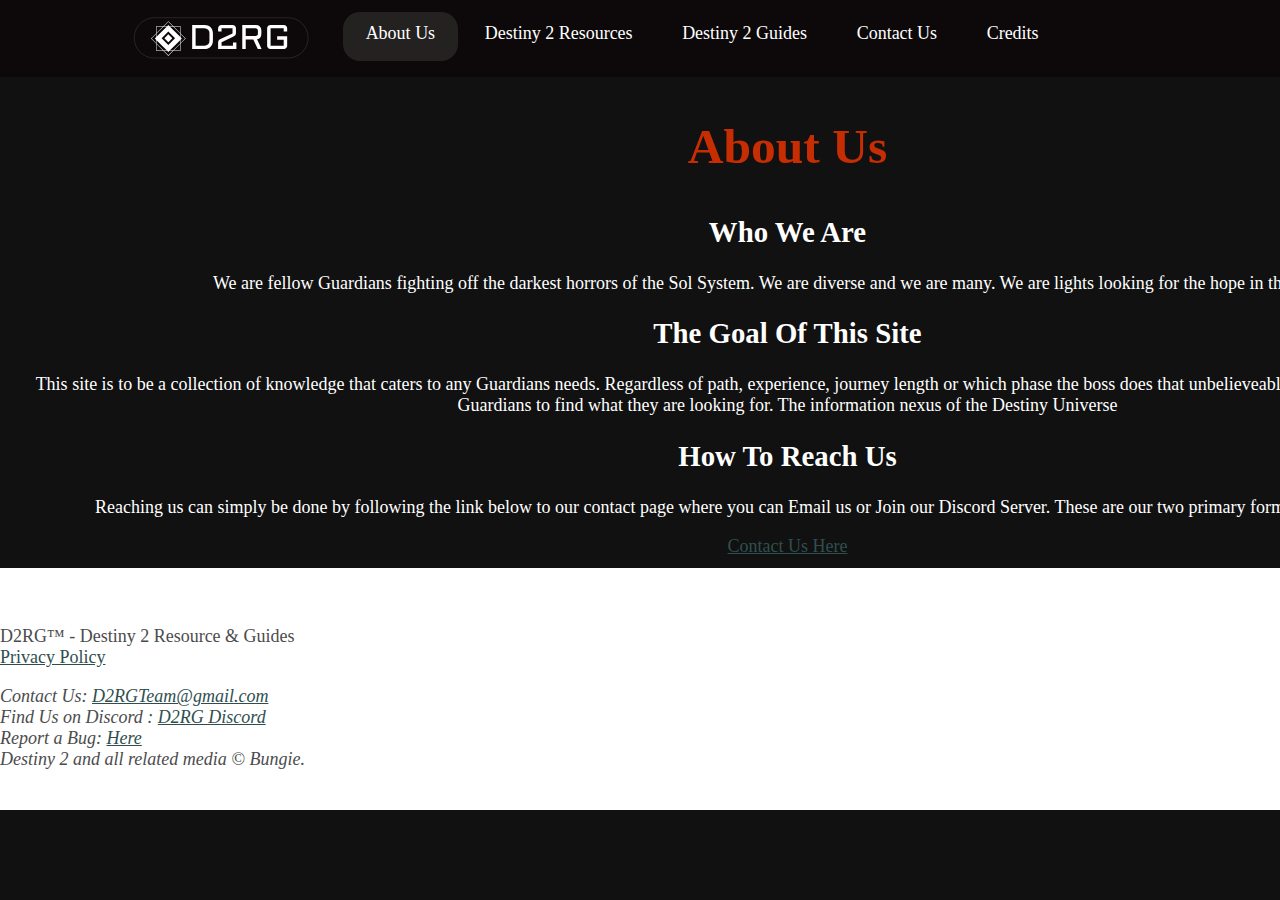
<file: about.html>
<!DOCTYPE html>
<html lang="en">

<!-- ======== METADATA AREA ======== -->
<!-- ======== Description:  Metadata Area for About Page ======== -->	
<head> 
	<meta charset="UTF-8">  
	<meta name="author" content='Bradley Grove - 10450326'>
	<meta name="description" content="Destiny 2 Game Resource Site">
	<title> About - Destiny 2 Resources &#38;  Guides</title>
	<link rel="icon" href=" images/destiny-icons-master/general/pursuits.svg" type="image/svg"  >
	<link rel="preconnect" href="https://fonts.googleapis.com">
	<link rel="preconnect" href="https://fonts.gstatic.com" crossorigin>
	<link href="https://fonts.googleapis.com/css2?family=Open+Sans:ital,wght@0,300;0,700;1,300;1,700&display=swap" rel="stylesheet">
	<link rel="stylesheet" href="styles.css" >
</head>

<body>
<div class = "wrapper">

<!-- ======== HEADER AREA ======== -->
<!-- ======== Description:  Header Area for Logo ======== -->	
	<header>
		<a href="index.html"><img src="images/logo.svg" alt="Destiny 2 Resource & Guides" width="500" height="500" ></a>
		<h1><a href="index.html"> Destiny 2 Resources &#38;  Guides </a></h1>
	</header>
	

<!-- ======== NAVIGATION AREA ======== -->
<!-- ======== Description:  Navigation Area for About Page ======== -->
<!-- ======== Possible improvements:   ======== -->	
	<nav>
		<ul>
			<li><span>About Us</span></li>
			<li><a href= "resources.html" title="Destiny 2 Resources" >Destiny 2 Resources</a> </li>
			<li><a href= "guides.html" title="Destiny 2 Guides" >Destiny 2 Guides</a> </li>
			<li><a href= "contact.html" title="Click here to talk to us"> Contact Us</a></li>
			<li><a href= "credits.html" title="Click here to see content credit"> Credits </a></li>
		</ul>
	</nav>

	
<main> 
<!-- ======== CONTENT AREA 1 ======== -->
<!-- ======== Description:  Content Area for About Page ======== -->
<!-- ======== Possible improvements:  Icons to help explore the pa ======== -->	
	<article class = "basic-article"> <!-- single article section that is comprised of multiple sections related to a single topic which is contact --> 
		<h2 class = "heading"> About Us </h2>
		<section> <!-- each section is an element of this article -->
			<h2>Who We Are</h2>
				<p>We are fellow Guardians fighting off the darkest horrors of the Sol System. We are diverse and we are many. We are lights looking for the hope in the darkness.
				</p>
		</section>
		
		<section>
			<h2>The Goal Of This Site</h2>
				<p>This site is to be a collection of knowledge that caters to any Guardians needs. Regardless of path, experience, journey length or which phase the boss does that unbelieveable wipe mechanic. This is the stop of Guardians to find what they are looking for. The information nexus of the Destiny Universe
				</p>
		</section>
		
		<section>
			<h2>How To Reach Us</h2>
				<p> Reaching us can simply be done by following the link below to our contact page where you can Email us or Join our Discord Server. These are our two primary forms of contact at the moment.
				</p>
				<a href="contact.html" title="contact_us" rel="external" target="_blank"> Contact Us Here</a>
		</section>
		
	</article>
</main>
	
<!-- ======== FOOTER AREA ======== -->
	<footer>
		<p>
			D2RG&#8482; - Destiny 2 Resource & Guides  <br>
			<a href="docs/private_policy.pdf">Privacy Policy </a> 
		</p>
		<address>
			Contact Us: <a href="mailto:D2RGTeam@gmail.com"> D2RGTeam@gmail.com</a><br>
			Find Us on Discord : <a href="https://discord.gg/VFhDZWS2"> D2RG Discord</a><br>
			Report a Bug: <a href="contact.html">Here</a><br>
			Destiny 2 and all related media &#169; Bungie.
		</address>
	</footer>
	
</div>
</body>
</html>
</file>
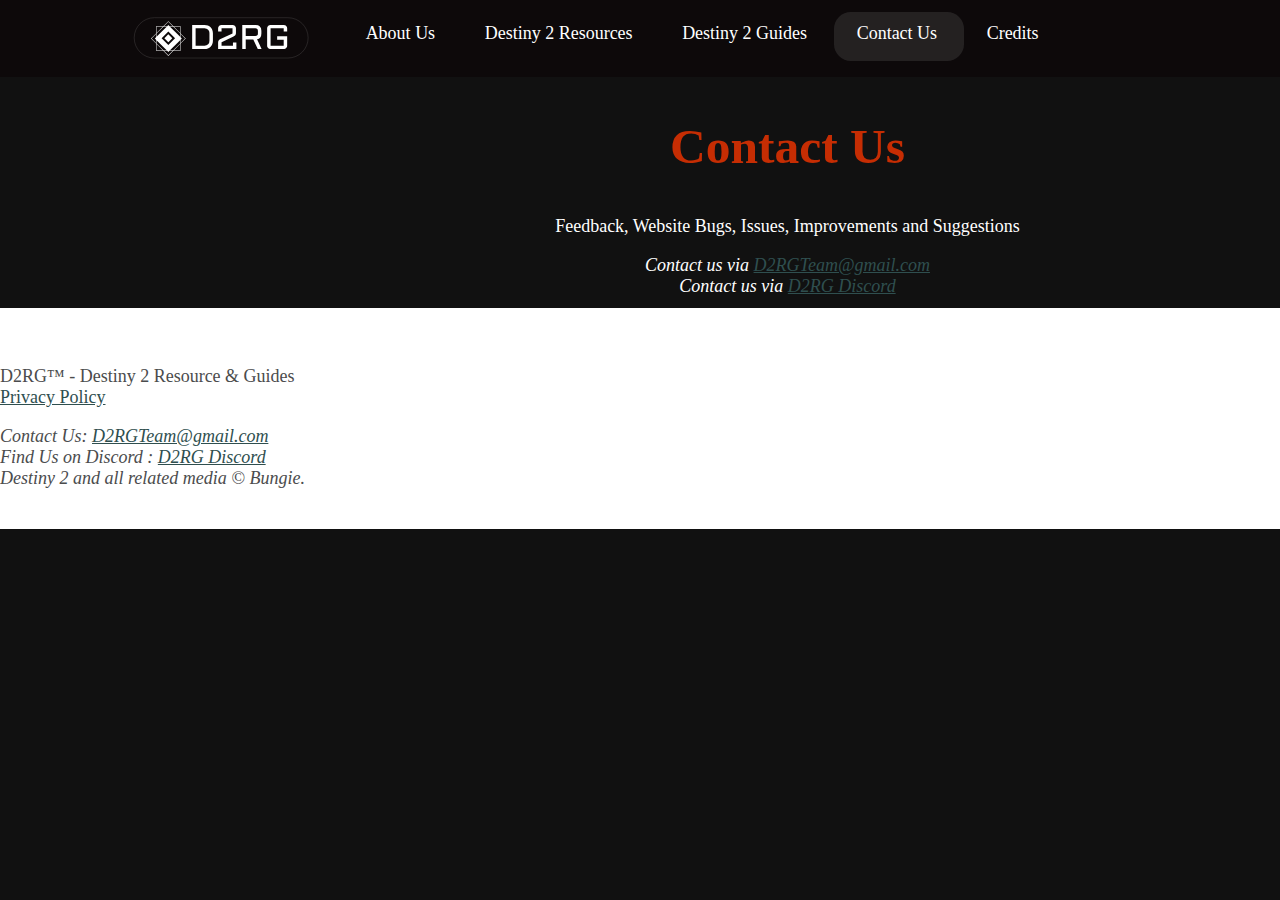
<file: contact.html>
<!DOCTYPE html>
<html lang="en">

<!-- ======== METADATA AREA ======== -->	
<head> 
	<meta charset="UTF-8">  
	<meta name="author" content='Bradley Grove - 10450326'>
	<meta name="description" content="Destiny 2 Game Resource Site">
	<title> Contact Us - Destiny 2 Resources &#38;  Guides</title>
	<link rel="icon" href=" images/destiny-icons-master/general/pursuits.svg" type="image/svg"  >
	<link rel="preconnect" href="https://fonts.googleapis.com">
	<link rel="preconnect" href="https://fonts.gstatic.com" crossorigin>
	<link href="https://fonts.googleapis.com/css2?family=Open+Sans:ital,wght@0,300;0,700;1,300;1,700&display=swap" rel="stylesheet">
	<link rel="stylesheet" href="styles.css" >
</head>

<body>
<div class="wrapper">

<!-- ======== HEADER AREA ======== -->
	<header>
		<a href="index.html"><img src="images/logo.svg" alt="Destiny 2 Resource & Guides" width="500" height="500" ></a>
		<h1><a href="index.html"> Destiny 2 Resources &#38;  Guides </a></h1>
	</header>
	


<!-- ======== NAVIGATION AREA ======== -->
<!-- ======== Description:  Navigation Area for Contact Page ======== -->
<!-- ======== Possible improvements:  ? ======== -->	
	<nav>
		<ul>
			<li><a href= "about.html" title="About Us"> About Us</a></li>
			<li><a href= "resources.html" title="Destiny 2 Resources" >Destiny 2 Resources</a> </li>
			<li><a href= "guides.html" title="Destiny 2 Guides" >Destiny 2 Guides</a> </li>
			<li><span> Contact Us </span></li>
			<li><a href= "credits.html" title="Click here to see content credit"> Credits </a></li>
		</ul>
	</nav>


<main>
<!-- ======== CONTENT AREA 1 ======== -->
	<article class="basic-article">
		<h2 class = "heading"> Contact Us </h2>
		<section>
			<p>Feedback, Website Bugs, Issues, Improvements and Suggestions</p>
				<address>
					Contact us via <a href="mailto:D2RGTeam@gmail.com"> D2RGTeam@gmail.com</a><br>
					Contact us via <a href="https://discord.gg/VFhDZWS2"> D2RG Discord</a><br>
				</address>
		</section>
	</article>
</main>
	
<!-- ======== FOOTER AREA ======== -->
	<footer>
		<p>
			D2RG&#8482; - Destiny 2 Resource & Guides  <br>
			<a href="docs/private_policy.pdf">Privacy Policy </a> 
		</p>
		<address>
			Contact Us: <a href="mailto:D2RGTeam@gmail.com"> D2RGTeam@gmail.com</a><br>
			Find Us on Discord : <a href="https://discord.gg/VFhDZWS2"> D2RG Discord</a><br>
			Destiny 2 and all related media &#169; Bungie.
		</address>
	</footer>


</div>
</body>
</html>
</file>
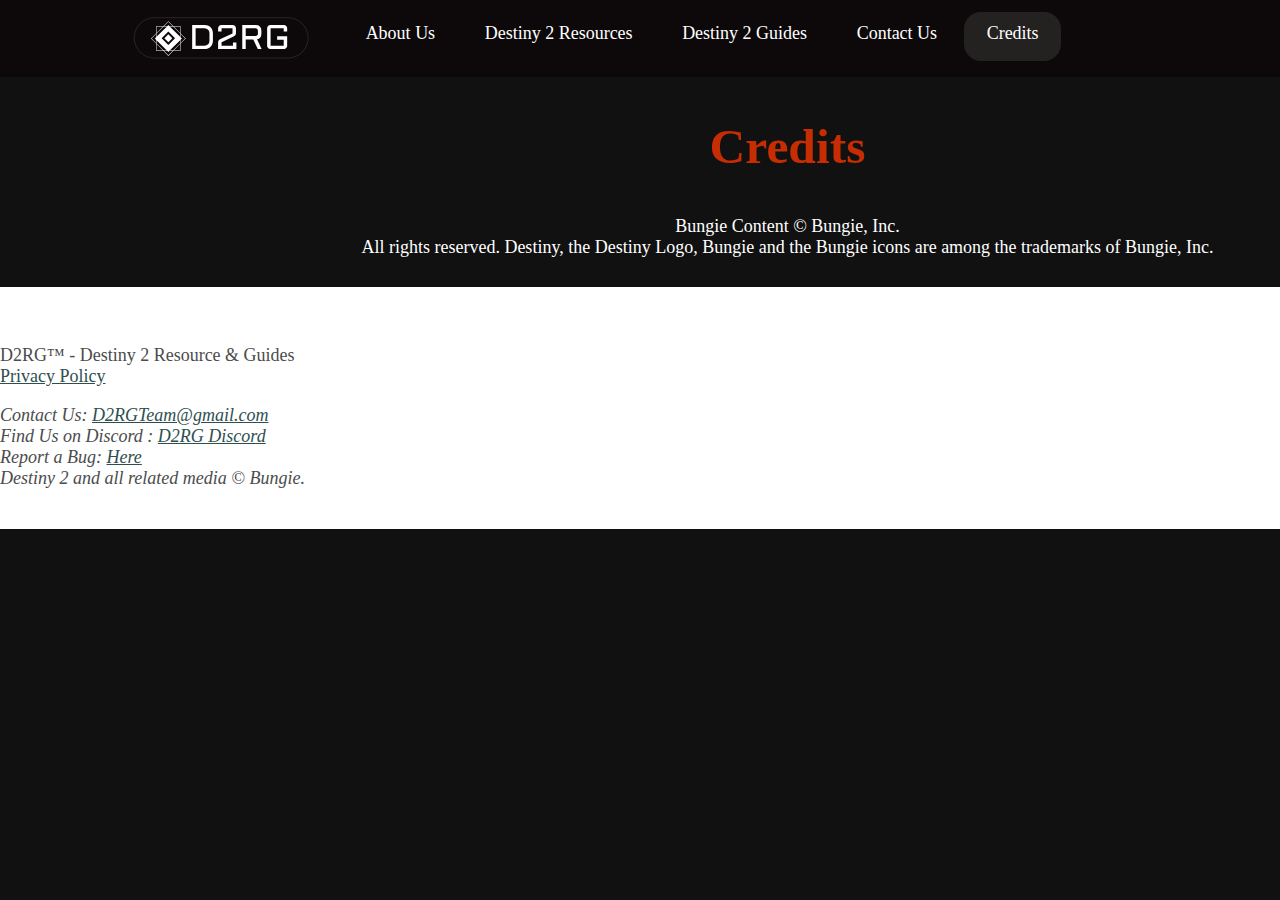
<file: credits.html>
<!DOCTYPE html>
<html lang="en">

<!-- ======== METADATA AREA ======== -->	
<!-- ======== Description:  Metadata Area for credits Page ======== -->	
<head> 
	<meta charset="UTF-8">  
	<meta name="author" content='Bradley Grove - 10450326'>
	<meta name="description" content="Destiny 2 Game Resource Site">
	<title> About - Destiny 2 Resources &#38;  Guides</title>
	<link rel="icon" href=" images/destiny-icons-master/general/pursuits.svg" type="image/svg"  >
	<link rel="preconnect" href="https://fonts.googleapis.com">
	<link rel="preconnect" href="https://fonts.gstatic.com" crossorigin>
	<link href="https://fonts.googleapis.com/css2?family=Open+Sans:ital,wght@0,300;0,700;1,300;1,700&display=swap" rel="stylesheet">
	<link rel="stylesheet" href="styles.css" >
</head>

<body>
<div class="wrapper">

<!-- ======== HEADER AREA ======== -->
<!-- ======== Description:  Header Area for Logo ======== -->	
	<header>
		<a href="index.html"><img src="images/logo.svg" alt="Destiny 2 Resource & Guides" width="500" height="500" ></a> <!-- specific width to ease navigation of pages but will likely change -->
		<h1><a href="index.html"> Destiny 2 Resources &#38;  Guides </a></h1>
	</header>


<!-- ======== NAVIGATION AREA ======== -->
<!-- ======== Description:  Navigation Area for Credits - includes links to strcuture pages prior to breakdown ======== -->
<!-- ======== Possible improvements:  Dropdown links to specific pages assuming prior navigation knowledge======== -->	
	<nav>
		<ul>
			<li><a href= "about.html" title="About Us"> About Us</a></li>
			<li><a href= "resources.html" title="Destiny 2 Resources" >Destiny 2 Resources</a> </li>
			<li><a href= "guides.html" title="Destiny 2 Guides" >Destiny 2 Guides</a> </li>
			<li><a href= "contact.html" title="Click here to talk to us"> Contact Us</a></li>
			<li><span> Credits </span></li> <!-- Span used as its an inline container for text similiar to a div and will be useful for CSS later -->
		</ul>
	</nav>
	
<main> 
<!-- ======== CONTENT AREA 1 ======== -->
<!-- ======== Description:  Content Area 1 for Credits Page - includes credits to all content not own or created by the team and the rights reserved to those creators ======== -->
<!-- ======== Possible improvements:  Structuring to form better boxes for the messages ? ======== -->	
	<article class="basic-article">
		<section>
			<h2 class= "heading">Credits</h2>
				<p> Bungie Content &#169; Bungie, Inc.<br> All rights reserved. Destiny, the Destiny Logo, Bungie and the Bungie icons are among the trademarks of Bungie, Inc. </p> <!-- &#169; copyright symbol -->
		</section>
		
	</article>	
</main>

<!-- ======== FOOTER AREA ======== -->
	<footer>
		<p>
			D2RG&#8482; - Destiny 2 Resource & Guides  <br>
			<a href="docs/private_policy.pdf">Privacy Policy </a> 
		</p>
		<address>
			Contact Us: <a href="mailto:D2RGTeam@gmail.com"> D2RGTeam@gmail.com</a><br>
			Find Us on Discord : <a href="https://discord.gg/VFhDZWS2"> D2RG Discord</a><br>
			Report a Bug: <a href="contact.html">Here</a><br>
			Destiny 2 and all related media &#169; Bungie.
		</address>
	</footer>
	

</div>
</body>
</html>
</file>
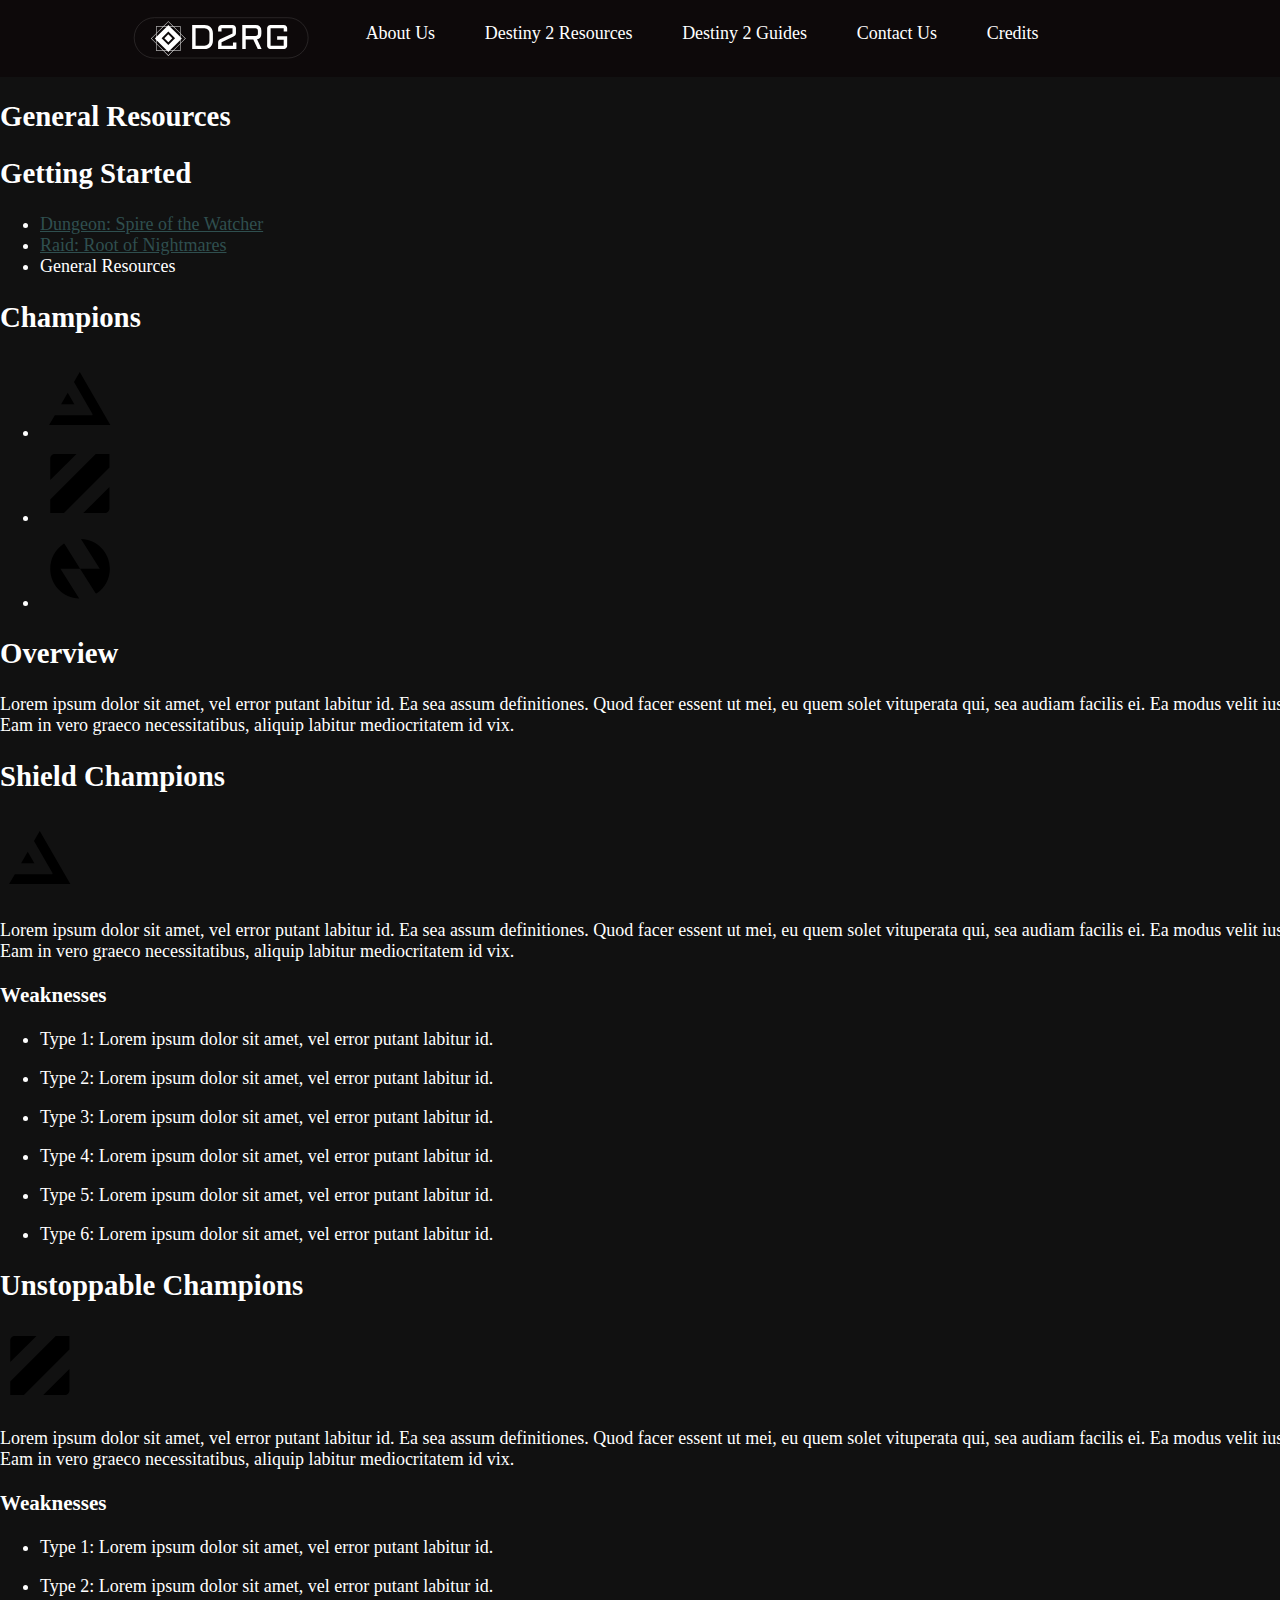
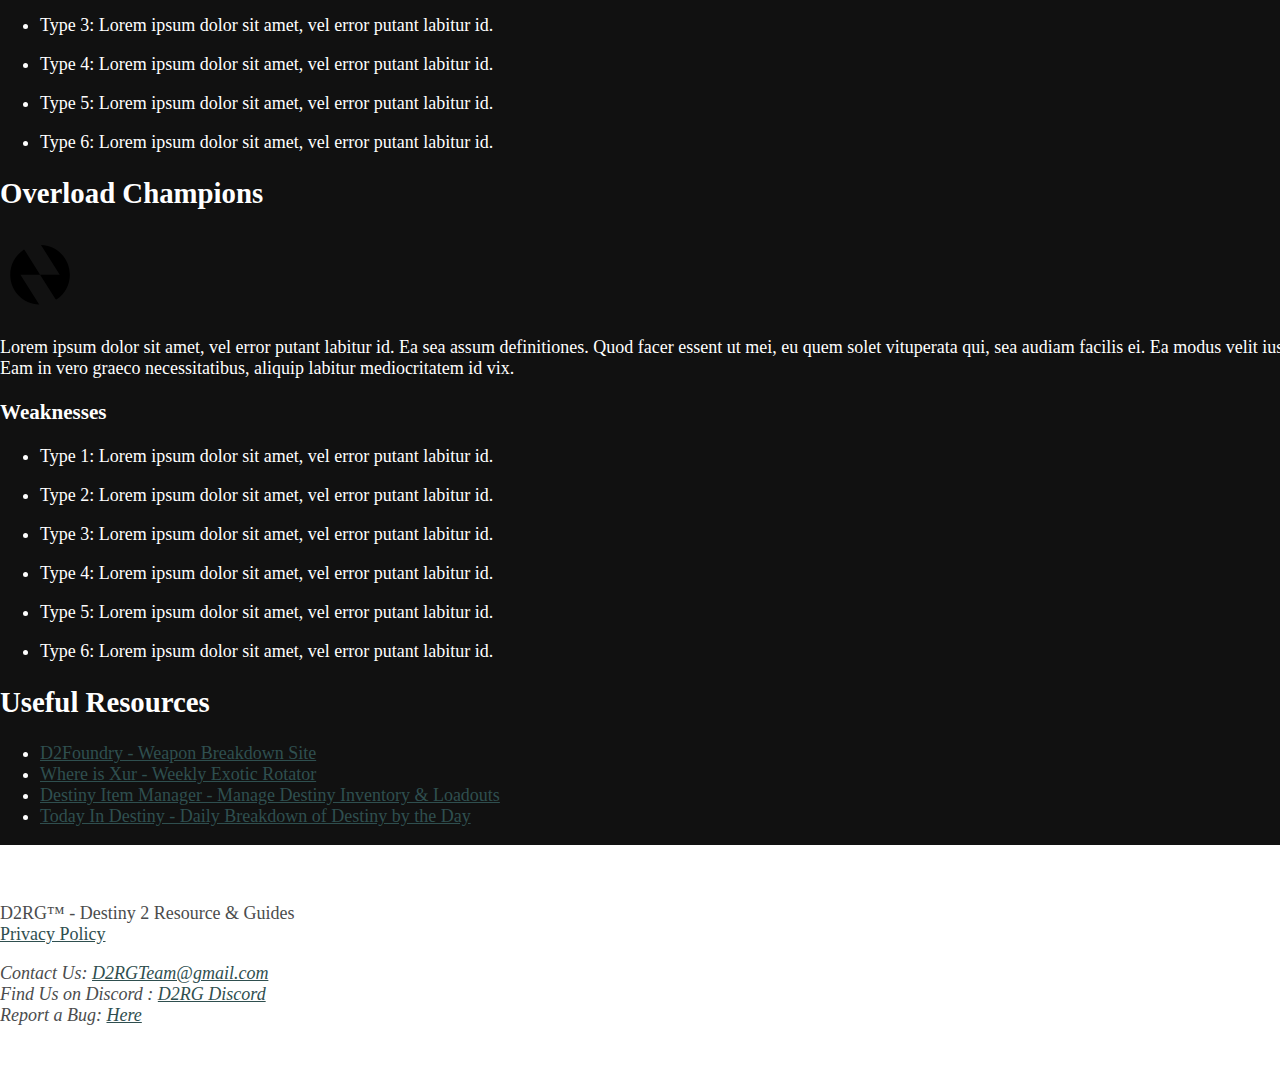
<file: generalresources.html>
<!DOCTYPE html>
<html lang="en">
<!-- ======== METADATA AREA ======== -->	
<head> 
	<meta charset="UTF-8">  
	<meta name="author" content='Bradley Grove - 10450326'>
	<meta name="description" content="Destiny 2 Game Resource Site">
	<title> Titan - Destiny 2 Resources &#38;  Guides</title>
	<link rel="icon" href=" images/destiny-icons-master/general/pursuits.svg" type="image/svg"  >
	<link rel="preconnect" href="https://fonts.googleapis.com">
	<link rel="preconnect" href="https://fonts.gstatic.com" crossorigin>
	<link href="https://fonts.googleapis.com/css2?family=Open+Sans:ital,wght@0,300;0,700;1,300;1,700&display=swap" rel="stylesheet">
	<link rel="stylesheet" href="styles.css" >
</head>

<body>

<div id="generalresourceswrapper">
<!-- ======== HEADER AREA ======== -->
	<header>
		<a href="index.html"><img src="images/logo.svg" alt="Destiny 2 Resource & Guides" width="500" height="500" ></a>
		<h1><a href="index.html"> Destiny 2 Resources &#38; Guides </a></h1>
	</header>
<h2> General Resources </h2>

<!-- ======== MAIN NAVIGATION AREA ======== -->
<!-- ======== Description:  Navigation Area for General_Resources Page ======== -->
<!-- ======== Possible improvements:  ? ======== -->	
	<nav>
		<ul>
			<li><a href= "about.html" title="About Us"> About Us</a></li>
			<li><a href= "resources.html" title="Destiny 2 Resources" >Destiny 2 Resources</a> </li>
			<li><a href= "guides.html" title="Destiny 2 Guides" >Destiny 2 Guides</a> </li>
			<li><a href= "contact.html" title="Click here to talk to us"> Contact Us</a></li>
			<li><a href= "credits.html" title="Click here to see content credit"> Credits </a></li>
		</ul>
	</nav>

<!-- ======== SUB NAVIGATION AREA ======== -->
<!-- ======== Description:  SUB Navigation Area for General_Resources Page (drop down list)======== -->
<!-- ======== Possible improvements:   ======== -->	
	<h2 id="submenu1"> Getting Started </h2>
		<ul>
			<li><a href= "SoW_dungeon.html" title="Dungeon"> Dungeon: Spire of the Watcher</a></li>
			<li><a href= "RoN_raid.html" title="Raid"> Raid: Root of Nightmares</a></li>
			<li><span>General Resources</span></li>
		</ul>
	

<!-- ======== PAGE NAVIGATION AREA ======== -->
<!-- ======== Description:  Page Navigation Area for General_Resources Page (drop down list)======== -->
<!-- ======== Possible improvements:  ? ======== -->
	
	<h2>Champions</h2> <!-- title text for context of Navigation--> 
		<ul>
			<li><a href="#shield-champions"><img src="images/destiny-icons-master/breaker_types/pierce.svg" alt="Shield Champions" width="80" height="80"></a></li> <!-- icon use of images for each champion  type in destiny 2 to make a similiar navigation experience as other pages -->
			<li><a href="#unstoppable-champions"><img src="images/destiny-icons-master/breaker_types/stagger.svg" alt="Unstoppable Champions" width="80" height="80"></a></li>
			<li><a href="#overload-champions"><img src="images/destiny-icons-master/breaker_types/overload.svg" alt="Overload Champions" width="80" height="80"></a></li>
		</ul>
	
	
<main>
<!-- ======== CONTENT AREA 1 ======== -->
	<article>
		<section>
			<h2>Overview</h2>
				<p>Lorem ipsum dolor sit amet, vel error putant labitur id. Ea sea assum definitiones. Quod facer essent ut mei, eu quem solet vituperata qui, sea audiam facilis ei. Ea modus velit ius, sit ut alia dicam, nullam eruditi an vel. Eam in vero graeco necessitatibus, aliquip labitur mediocritatem id vix.
				</p>

		</section>
		
		<section>
			<h2 id="shield-champions">Shield Champions</h2>
				<a>
					<img src="images/destiny-icons-master/breaker_types/pierce.svg" alt="Encounter 1" width="80" height="80">
				</a> 
				<p>Lorem ipsum dolor sit amet, vel error putant labitur id. Ea sea assum definitiones. Quod facer essent ut mei, eu quem solet vituperata qui, sea audiam facilis ei. Ea modus velit ius, sit ut alia dicam, nullam eruditi an vel. Eam in vero graeco necessitatibus, aliquip labitur mediocritatem id vix.
				</p>
				<h3> Weaknesses </h3>
					<ul>
						<li><p><b>Type 1:</b> Lorem ipsum dolor sit amet, vel error putant labitur id.</p></li>
						<li><p><b>Type 2:</b> Lorem ipsum dolor sit amet, vel error putant labitur id.</p></li>
						<li><p><b>Type 3:</b> Lorem ipsum dolor sit amet, vel error putant labitur id.</p></li>
						<li><p><b>Type 4:</b> Lorem ipsum dolor sit amet, vel error putant labitur id.</p></li>
						<li><p><b>Type 5:</b> Lorem ipsum dolor sit amet, vel error putant labitur id.</p></li>
						<li><p><b>Type 6:</b> Lorem ipsum dolor sit amet, vel error putant labitur id.</p></li>
					</ul>	
		</section>
		
		<section>
			<h2 id="unstoppable-champions">Unstoppable Champions</h2>
				<a>
					<img src="images/destiny-icons-master/breaker_types/stagger.svg" alt="Encounter 2" width="80" height="80">
				</a> 
				<p>Lorem ipsum dolor sit amet, vel error putant labitur id. Ea sea assum definitiones. Quod facer essent ut mei, eu quem solet vituperata qui, sea audiam facilis ei. Ea modus velit ius, sit ut alia dicam, nullam eruditi an vel. Eam in vero graeco necessitatibus, aliquip labitur mediocritatem id vix.
				</p>
				<h3> Weaknesses </h3>
					<ul>
						<li><p><b>Type 1:</b> Lorem ipsum dolor sit amet, vel error putant labitur id.</p></li>
						<li><p><b>Type 2:</b> Lorem ipsum dolor sit amet, vel error putant labitur id.</p></li>
						<li><p><b>Type 3:</b> Lorem ipsum dolor sit amet, vel error putant labitur id.</p></li>
						<li><p><b>Type 4:</b> Lorem ipsum dolor sit amet, vel error putant labitur id.</p></li>
						<li><p><b>Type 5:</b> Lorem ipsum dolor sit amet, vel error putant labitur id.</p></li>
						<li><p><b>Type 6:</b> Lorem ipsum dolor sit amet, vel error putant labitur id.</p></li>
					</ul>	
		</section>
		
		<section>
			<h2 id="overload-champions">Overload Champions</h2>
				<a>
					<img src="images/destiny-icons-master/breaker_types/overload.svg" alt="Encounter 3" width="80" height="80">
				</a> 
				<p>Lorem ipsum dolor sit amet, vel error putant labitur id. Ea sea assum definitiones. Quod facer essent ut mei, eu quem solet vituperata qui, sea audiam facilis ei. Ea modus velit ius, sit ut alia dicam, nullam eruditi an vel. Eam in vero graeco necessitatibus, aliquip labitur mediocritatem id vix.
				</p>
				<h3> Weaknesses </h3>
					<ul>
						<li><p><b>Type 1:</b> Lorem ipsum dolor sit amet, vel error putant labitur id.</p></li>
						<li><p><b>Type 2:</b> Lorem ipsum dolor sit amet, vel error putant labitur id.</p></li>
						<li><p><b>Type 3:</b> Lorem ipsum dolor sit amet, vel error putant labitur id.</p></li>
						<li><p><b>Type 4:</b> Lorem ipsum dolor sit amet, vel error putant labitur id.</p></li>
						<li><p><b>Type 5:</b> Lorem ipsum dolor sit amet, vel error putant labitur id.</p></li>
						<li><p><b>Type 6:</b> Lorem ipsum dolor sit amet, vel error putant labitur id.</p></li>
					</ul>	
		</section>
		
	</article>	

<!-- ============ SIDEBAR AREA ================= -->
<!-- ======== Description:  Extra Links for External Useful Sites ======== -->
<!-- ======== Possible improvements:  Organise better & better containers? Should be be able to be expanded and retracted ======== -->	
	
	<h2>Useful Resources</h2>
		<ul>
		<li><a href="https://d2foundry.gg/" title="Weapon of the Week" rel="external" target="_blank"> D2Foundry - Weapon Breakdown Site</a></li>
		<li><a href="https://whereisxur.com/" title="Where is Xur" rel="external" target="_blank"> Where is Xur - Weekly Exotic Rotator</a></li>
		<li><a href="https://app.destinyitemmanager.com/" title="Destiny Item Manager" rel="external" target="_blank"> Destiny Item Manager - Manage Destiny Inventory  &#38; Loadouts</a></li>
		<li><a href="https://todayindestiny.com/" title="Today In Destiny" rel="external" target="_blank"> Today In Destiny - Daily Breakdown of Destiny by the Day </a></li>
		</ul>
	
	
	
</main>



	
	
<!-- ======== FOOTER AREA ======== -->
	<footer>
		<p>
			D2RG&#8482; - Destiny 2 Resource & Guides  <br>
			<a href="docs/private_policy.pdf">Privacy Policy </a> 
		</p>
		<address>
			Contact Us: <a href="mailto:D2RGTeam@gmail.com"> D2RGTeam@gmail.com</a><br>
			Find Us on Discord : <a href="https://discord.gg/VFhDZWS2"> D2RG Discord</a><br>
			Report a Bug: <a href="contact.html">Here</a>
		</address>
	</footer>

</div>
</body>
</html>
</file>
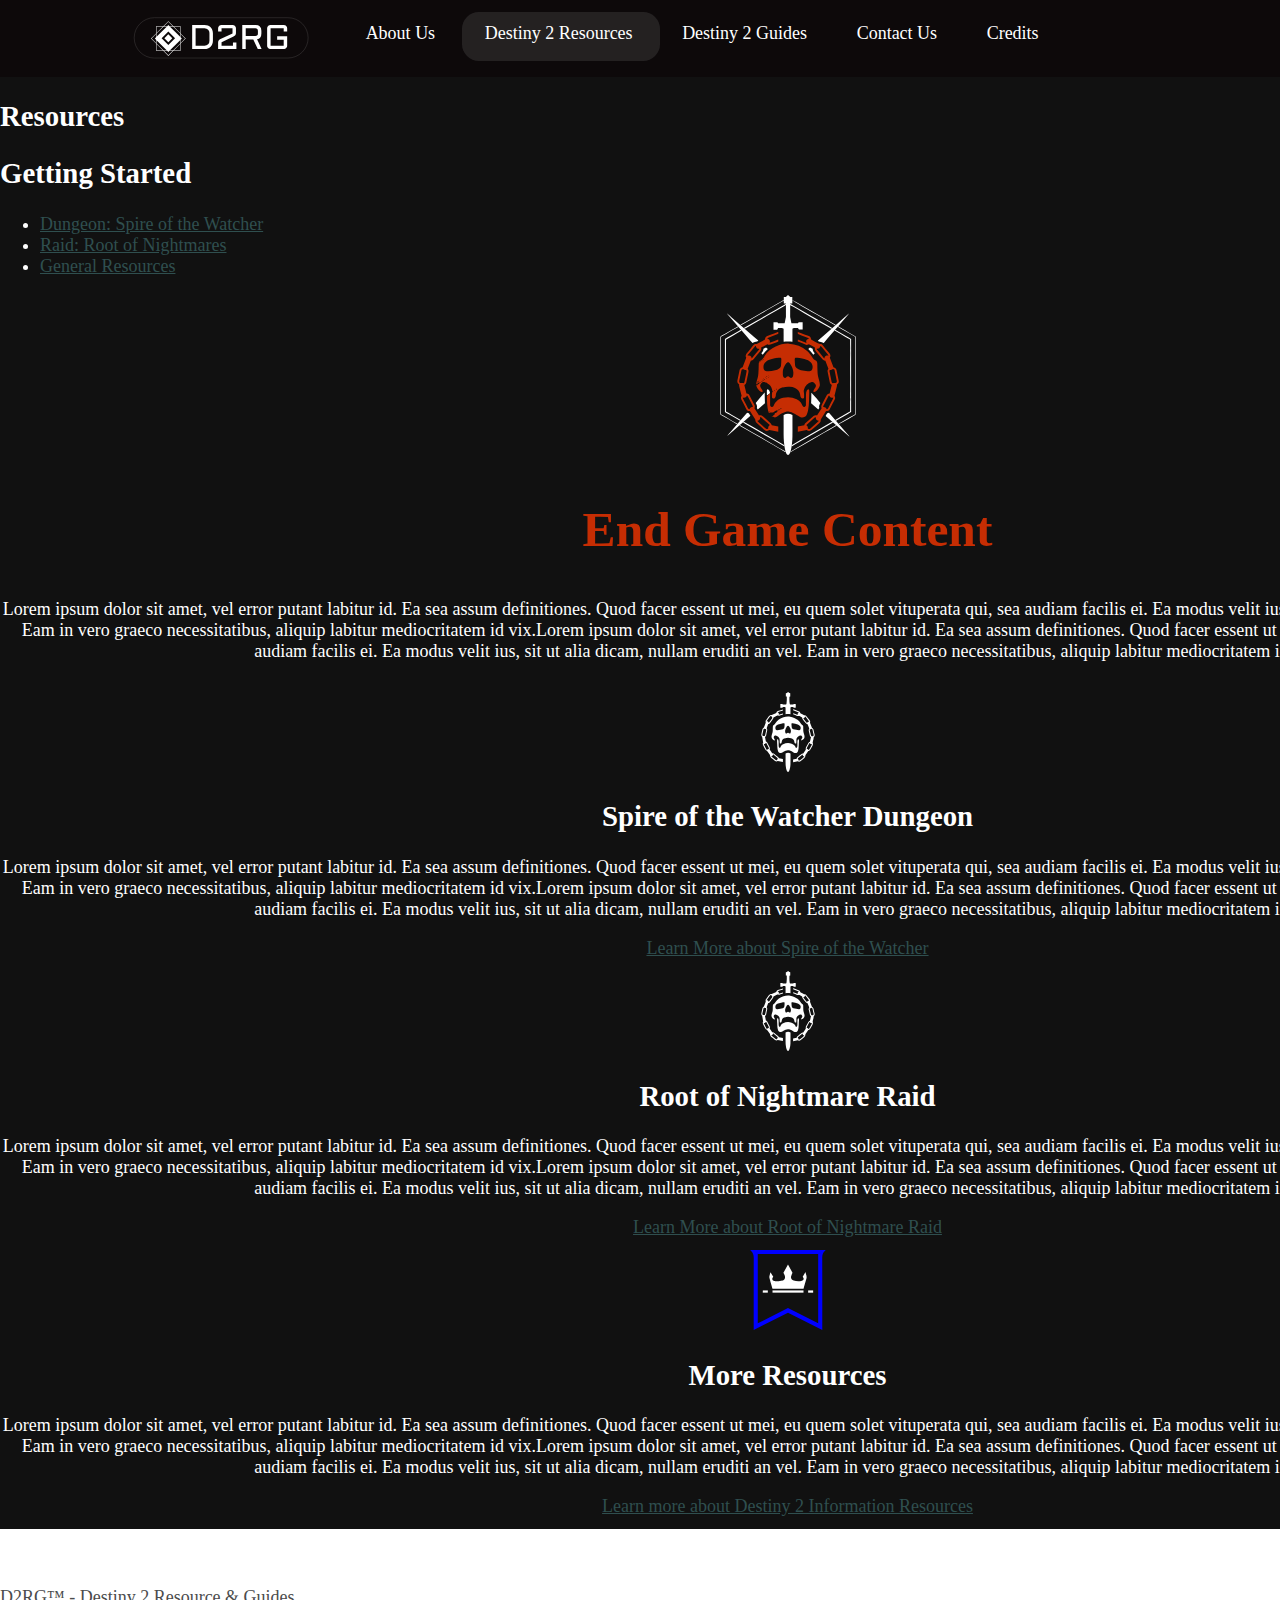
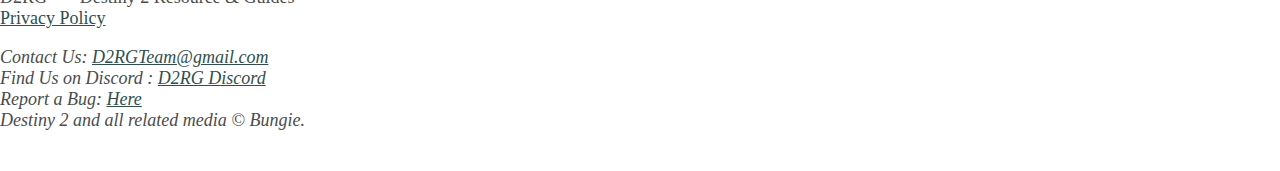
<file: resources.html>
<!DOCTYPE html>
<html lang="en">

<!-- ======== METADATA AREA ======== -->	
<head> 
	<meta charset="UTF-8">  
	<meta name="author" content='Bradley Grove - 10450326'>
	<meta name="description" content="Destiny 2 Game Resource Site">
	<title> Resources - Destiny 2 Resources &#38;  Guides</title>
	<link rel="icon" href=" images/destiny-icons-master/general/pursuits.svg" type="image/svg"  >
	<link rel="preconnect" href="https://fonts.googleapis.com">
	<link rel="preconnect" href="https://fonts.gstatic.com" crossorigin>
	<link href="https://fonts.googleapis.com/css2?family=Open+Sans:ital,wght@0,300;0,700;1,300;1,700&display=swap" rel="stylesheet">
	<link rel="stylesheet" href="styles.css" > 
</head>
<body>
<div id="resourceswrapper">

<!-- ======== HEADER AREA ======== -->
	<header>
		<a href="index.html"><img src="images/logo.svg" alt="Destiny 2 Resource & Guides" width="500" height="500" ></a>
		<h1><a href="index.html"> Destiny 2 Resources &#38;  Guides </a></h1>
	</header>
<h2> Resources </h2>

<!-- ======== MAIN NAVIGATION AREA ======== -->
<!-- ======== Description:  Navigation Area for resources Page ======== -->
<!-- ======== Possible improvements:  ? ======== -->	
	<nav>
		<ul>
			<li><a href= "about.html" title="About Us"> About Us</a></li>
			<li><span> Destiny 2 Resources </span></li>
			<li><a href= "guides.html" title="Destiny 2 Guides" >Destiny 2 Guides</a> </li>
			<li><a href= "contact.html" title="Click here to talk to us"> Contact Us</a></li>
			<li><a href= "credits.html" title="Click here to see content credit"> Credits </a></li>
		</ul>
	</nav>

<!-- ======== SUB NAVIGATION AREA ======== -->
<!-- ======== Description:  Navigation Area for Resources Page ======== -->
<!-- ======== Possible improvements:  possible use of images instead of text on rotating carousel of images from each content piece ======== -->	
	<h2> Getting Started </h2>
		<ul>
			<li><a href= "SoW_dungeon.html" title="Dungeon"> Dungeon: Spire of the Watcher</a></li>
			<li><a href= "RoN_raid.html" title="Raid"> Raid: Root of Nightmares</a></li>
			<li><a href= "generalresources.html" title="Good to Know information" > General Resources</a></li>
		</ul>
	
	
	
<main>
<!-- ======== CONTENT AREA 1 ======== -->
		
		<article class= "basic-article">
			<section>
				<a><img src="images/destiny-icons-master/explore/raid_complex.svg" alt="End Game Content" width="160" height="160"></a> <!-- no filter white because the colouring was manually done to the svg -->
				<h2 class = "heading">End Game Content</h2>
					<p>Lorem ipsum dolor sit amet, vel error putant labitur id. Ea sea assum definitiones. Quod facer essent ut mei, eu quem solet vituperata qui, sea audiam facilis ei. Ea modus velit ius, sit ut alia dicam, nullam eruditi an vel. Eam in vero graeco necessitatibus, aliquip labitur mediocritatem id vix.Lorem ipsum dolor sit amet, vel error putant labitur id. Ea sea assum definitiones. Quod facer essent ut mei, eu quem solet vituperata qui, sea audiam facilis ei. Ea modus velit ius, sit ut alia dicam, nullam eruditi an vel. Eam in vero graeco necessitatibus, aliquip labitur mediocritatem id vix.
					</p>
			</section>
		</article>
		
		<article class= "basic-article">
			<section>
				<a><img src="images/destiny-icons-master/explore/raid.svg" alt="Dungeons" width="80" height="80" class= "filter-white"></a> 
				<h2>Spire of the Watcher Dungeon</h2>
					<p>Lorem ipsum dolor sit amet, vel error putant labitur id. Ea sea assum definitiones. Quod facer essent ut mei, eu quem solet vituperata qui, sea audiam facilis ei. Ea modus velit ius, sit ut alia dicam, nullam eruditi an vel. Eam in vero graeco necessitatibus, aliquip labitur mediocritatem id vix.Lorem ipsum dolor sit amet, vel error putant labitur id. Ea sea assum definitiones. Quod facer essent ut mei, eu quem solet vituperata qui, sea audiam facilis ei. Ea modus velit ius, sit ut alia dicam, nullam eruditi an vel. Eam in vero graeco necessitatibus, aliquip labitur mediocritatem id vix.
					</p>
					<a href="SoW_Dungeon.html" title="Learn more about Spire of the Watcher" rel="external" target="_blank">Learn More about Spire of the Watcher</a>
			</section>
		</article>
		
		<article class= "basic-article" >
			<section>
				<a><img src="images/destiny-icons-master/explore/raid.svg" alt="Raids" width="80" height="80" class= "filter-white"></a> 
				<h2>Root of Nightmare Raid</h2>
					<p>Lorem ipsum dolor sit amet, vel error putant labitur id. Ea sea assum definitiones. Quod facer essent ut mei, eu quem solet vituperata qui, sea audiam facilis ei. Ea modus velit ius, sit ut alia dicam, nullam eruditi an vel. Eam in vero graeco necessitatibus, aliquip labitur mediocritatem id vix.Lorem ipsum dolor sit amet, vel error putant labitur id. Ea sea assum definitiones. Quod facer essent ut mei, eu quem solet vituperata qui, sea audiam facilis ei. Ea modus velit ius, sit ut alia dicam, nullam eruditi an vel. Eam in vero graeco necessitatibus, aliquip labitur mediocritatem id vix.
					</p>
					<a href="RoN_Raid.html" title="Learn more about Root of Nightmare Raid" rel="external" target="_blank">Learn More about Root of Nightmare Raid</a>
			</section>
		</article>
		
		<article class= "basic-article">
			<section>
				<a><img src="images/destiny-icons-master/explore/quest_flag.svg" alt="General resources" width="80" height="80" class= "filter-blue"></a>
				<h2>More Resources</h2>
					<p>Lorem ipsum dolor sit amet, vel error putant labitur id. Ea sea assum definitiones. Quod facer essent ut mei, eu quem solet vituperata qui, sea audiam facilis ei. Ea modus velit ius, sit ut alia dicam, nullam eruditi an vel. Eam in vero graeco necessitatibus, aliquip labitur mediocritatem id vix.Lorem ipsum dolor sit amet, vel error putant labitur id. Ea sea assum definitiones. Quod facer essent ut mei, eu quem solet vituperata qui, sea audiam facilis ei. Ea modus velit ius, sit ut alia dicam, nullam eruditi an vel. Eam in vero graeco necessitatibus, aliquip labitur mediocritatem id vix.
					</p>
					<a href="generalresources.html" title="Learn more about Destiny 2 Information Hubs" rel="external" target="_blank">Learn more about Destiny 2 Information Resources</a>
			</section>
		</article>
		


<!-- ============ SIDEBAR AREA ================= -->	

</main>


<!-- ======== FOOTER AREA ======== -->
	<footer>
		<p>
			D2RG&#8482; - Destiny 2 Resource & Guides  <br>
			<a href="docs/private_policy.pdf">Privacy Policy </a> 
		</p>
		<address>
			Contact Us: <a href="mailto:D2RGTeam@gmail.com"> D2RGTeam@gmail.com</a><br>
			Find Us on Discord : <a href="https://discord.gg/VFhDZWS2"> D2RG Discord</a><br>
			Report a Bug: <a href="contact.html">Here</a><br>
			Destiny 2 and all related media &#169; Bungie.
		</address>
	</footer>
	

</div>
</body>
</html>
</file>
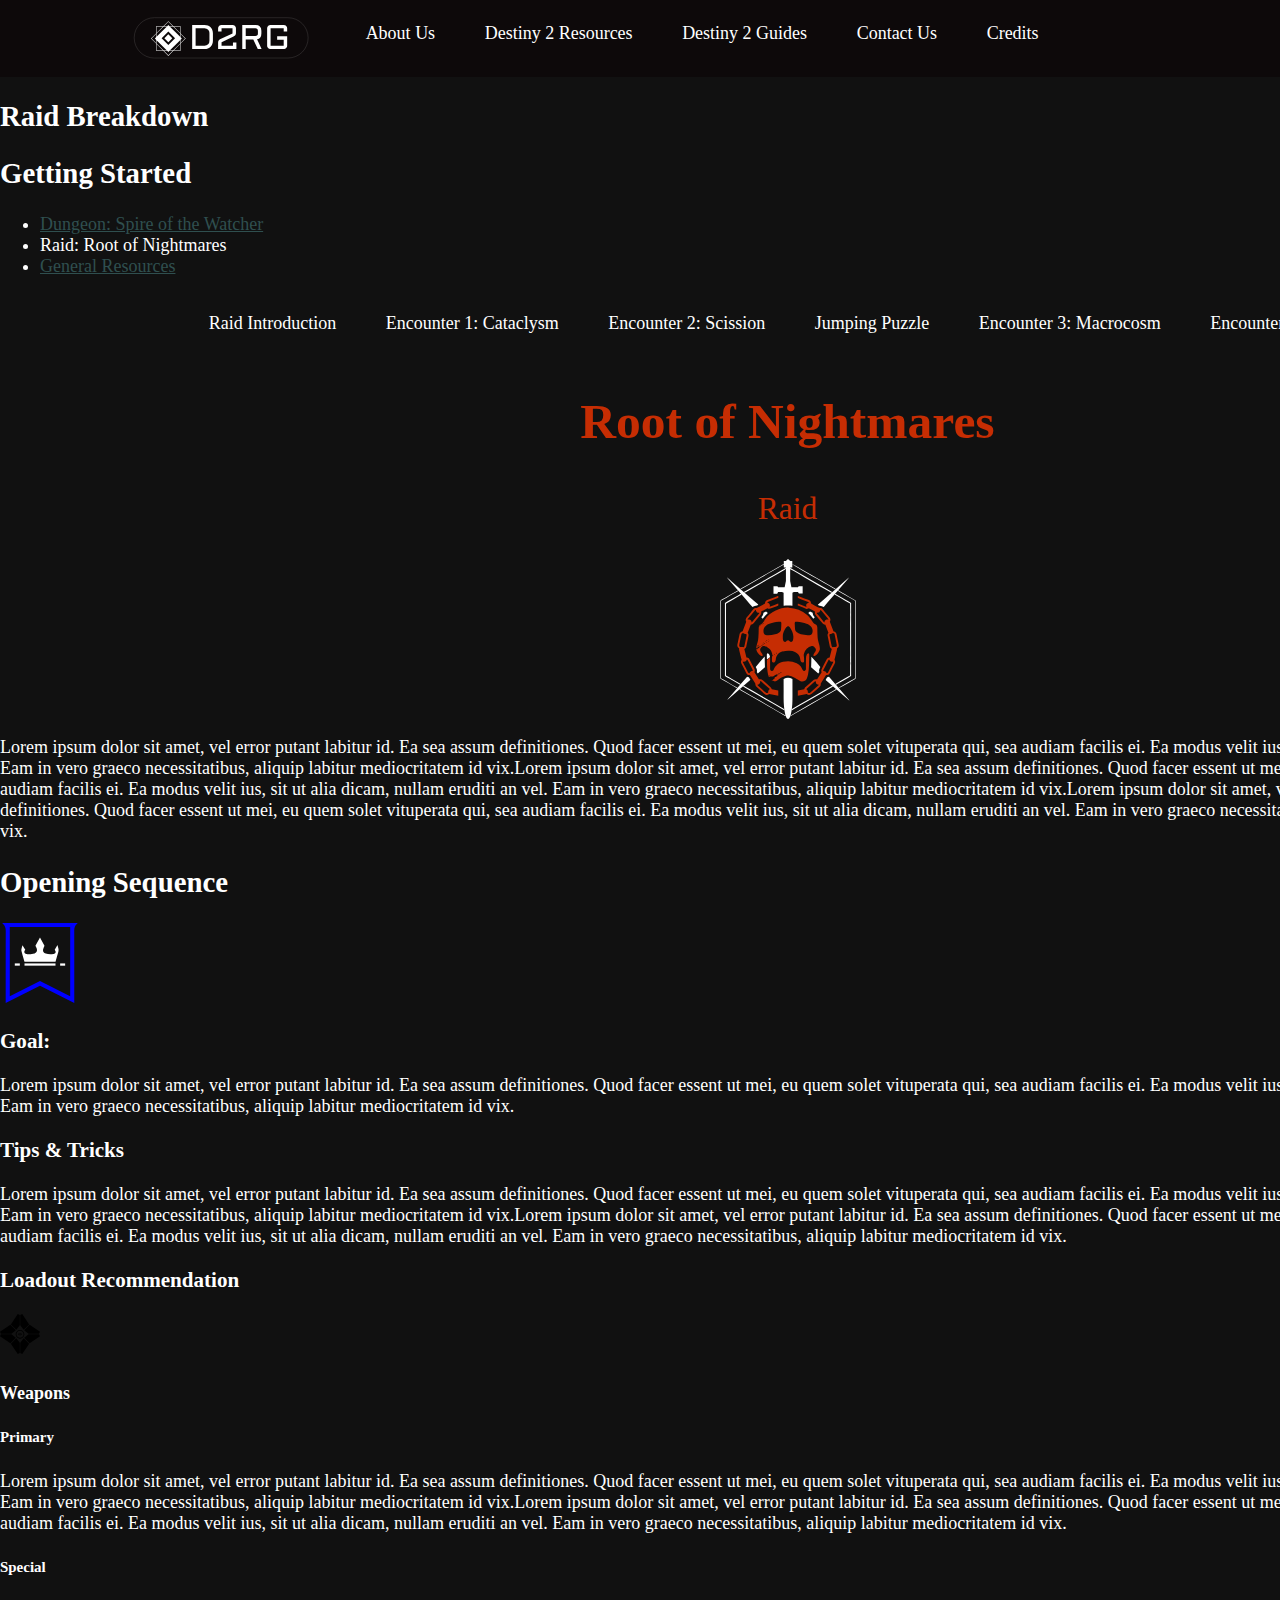
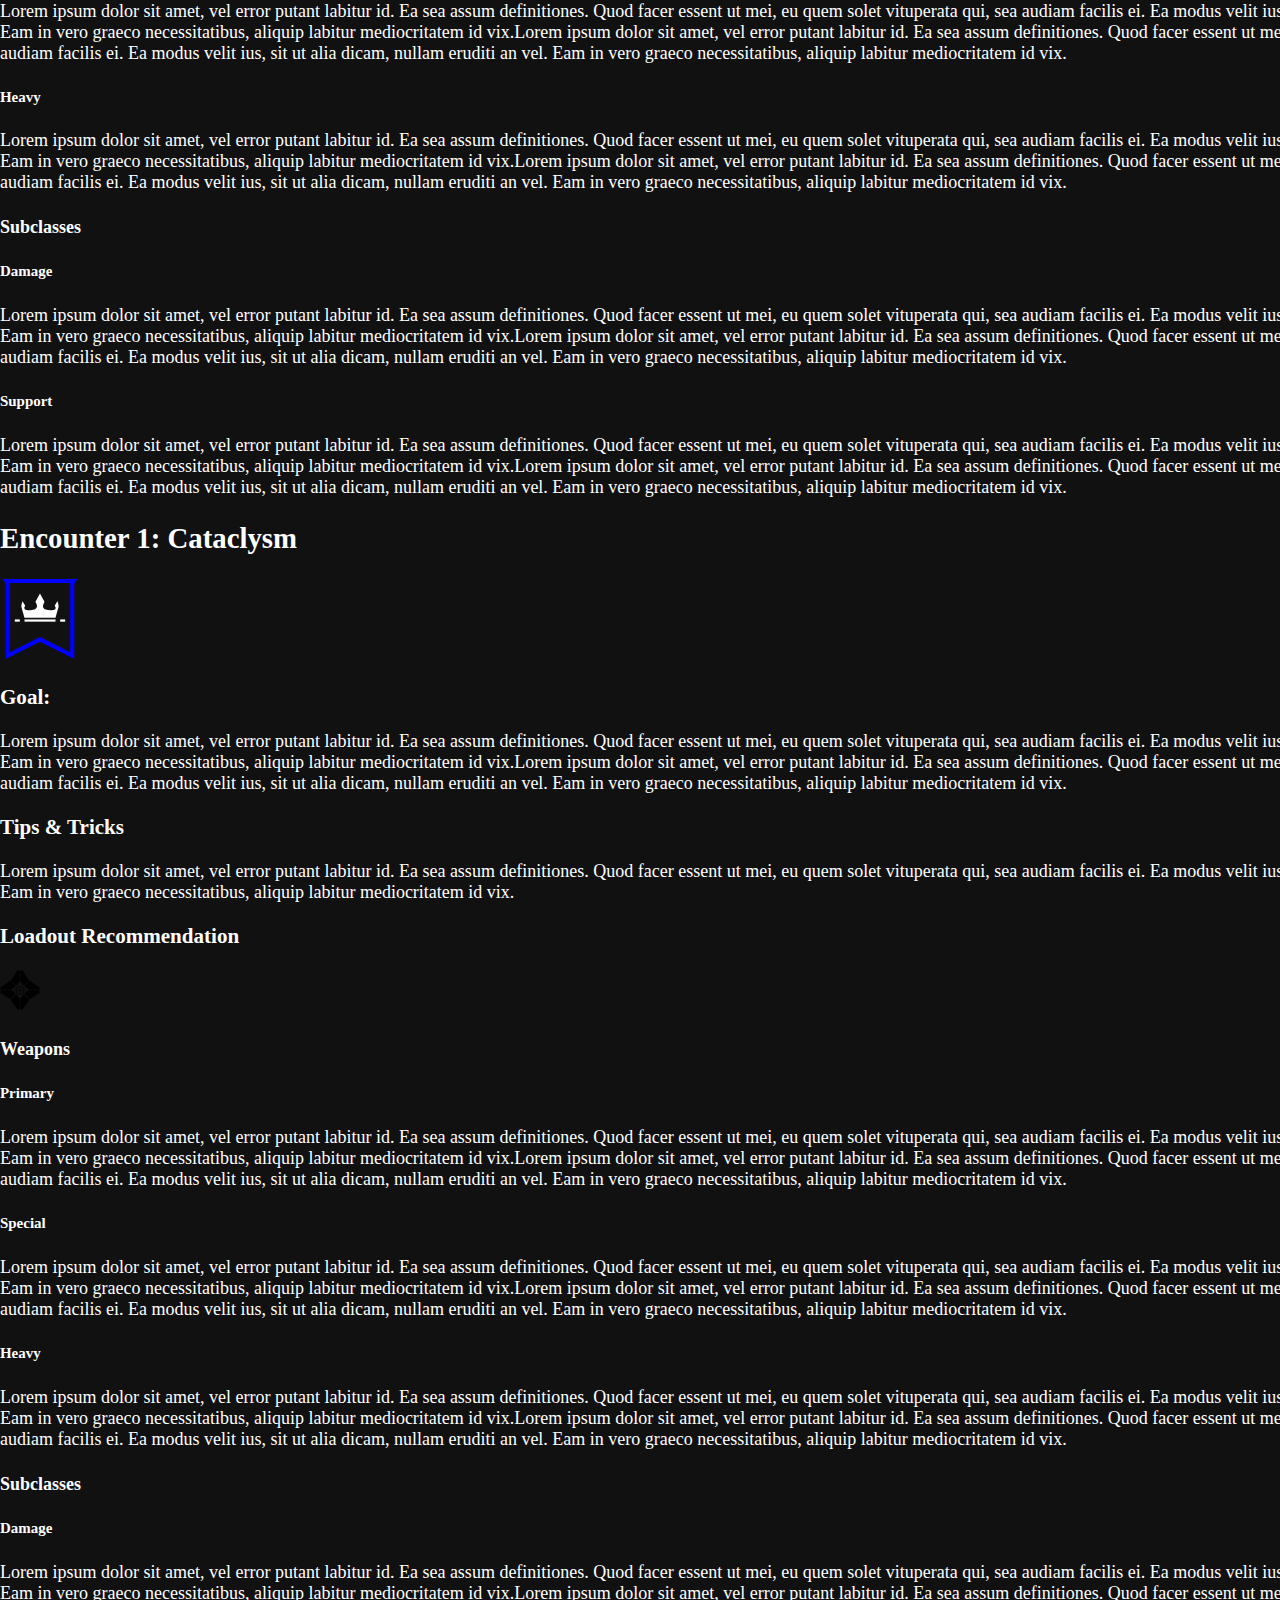
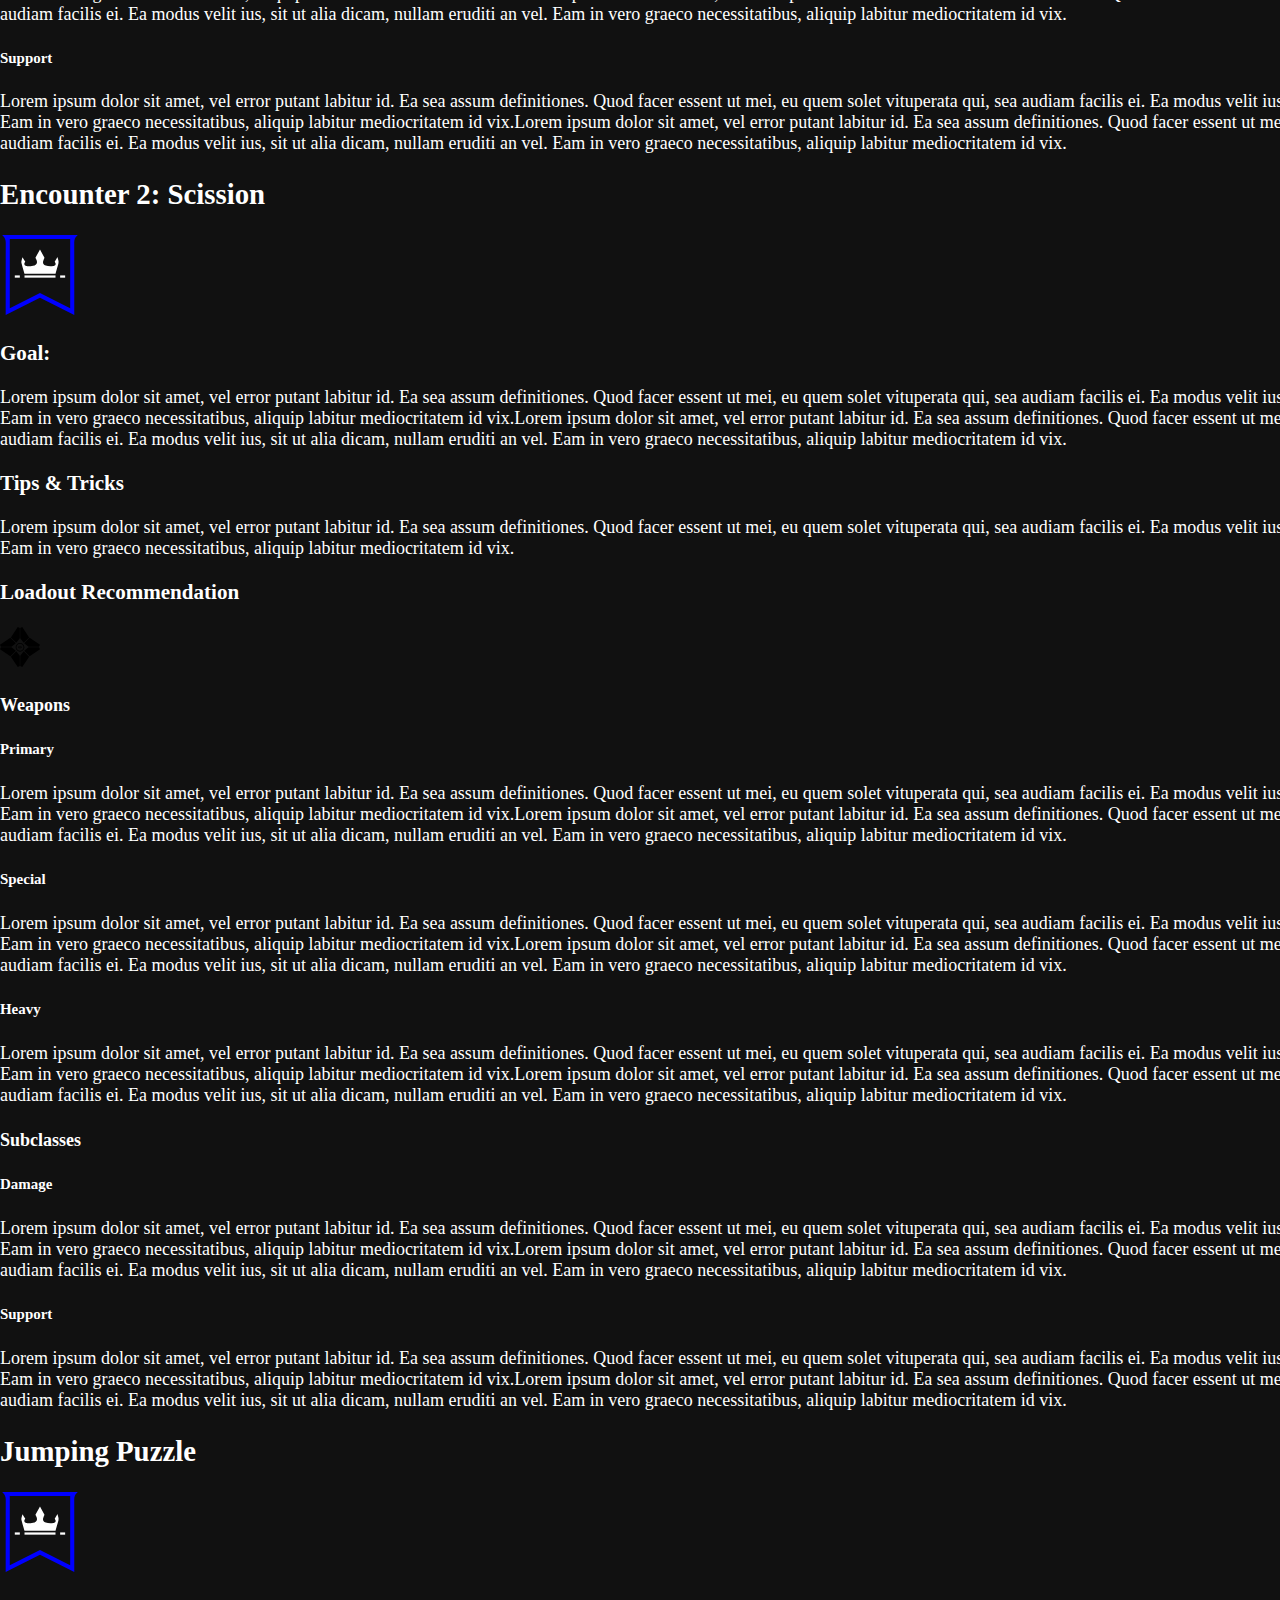
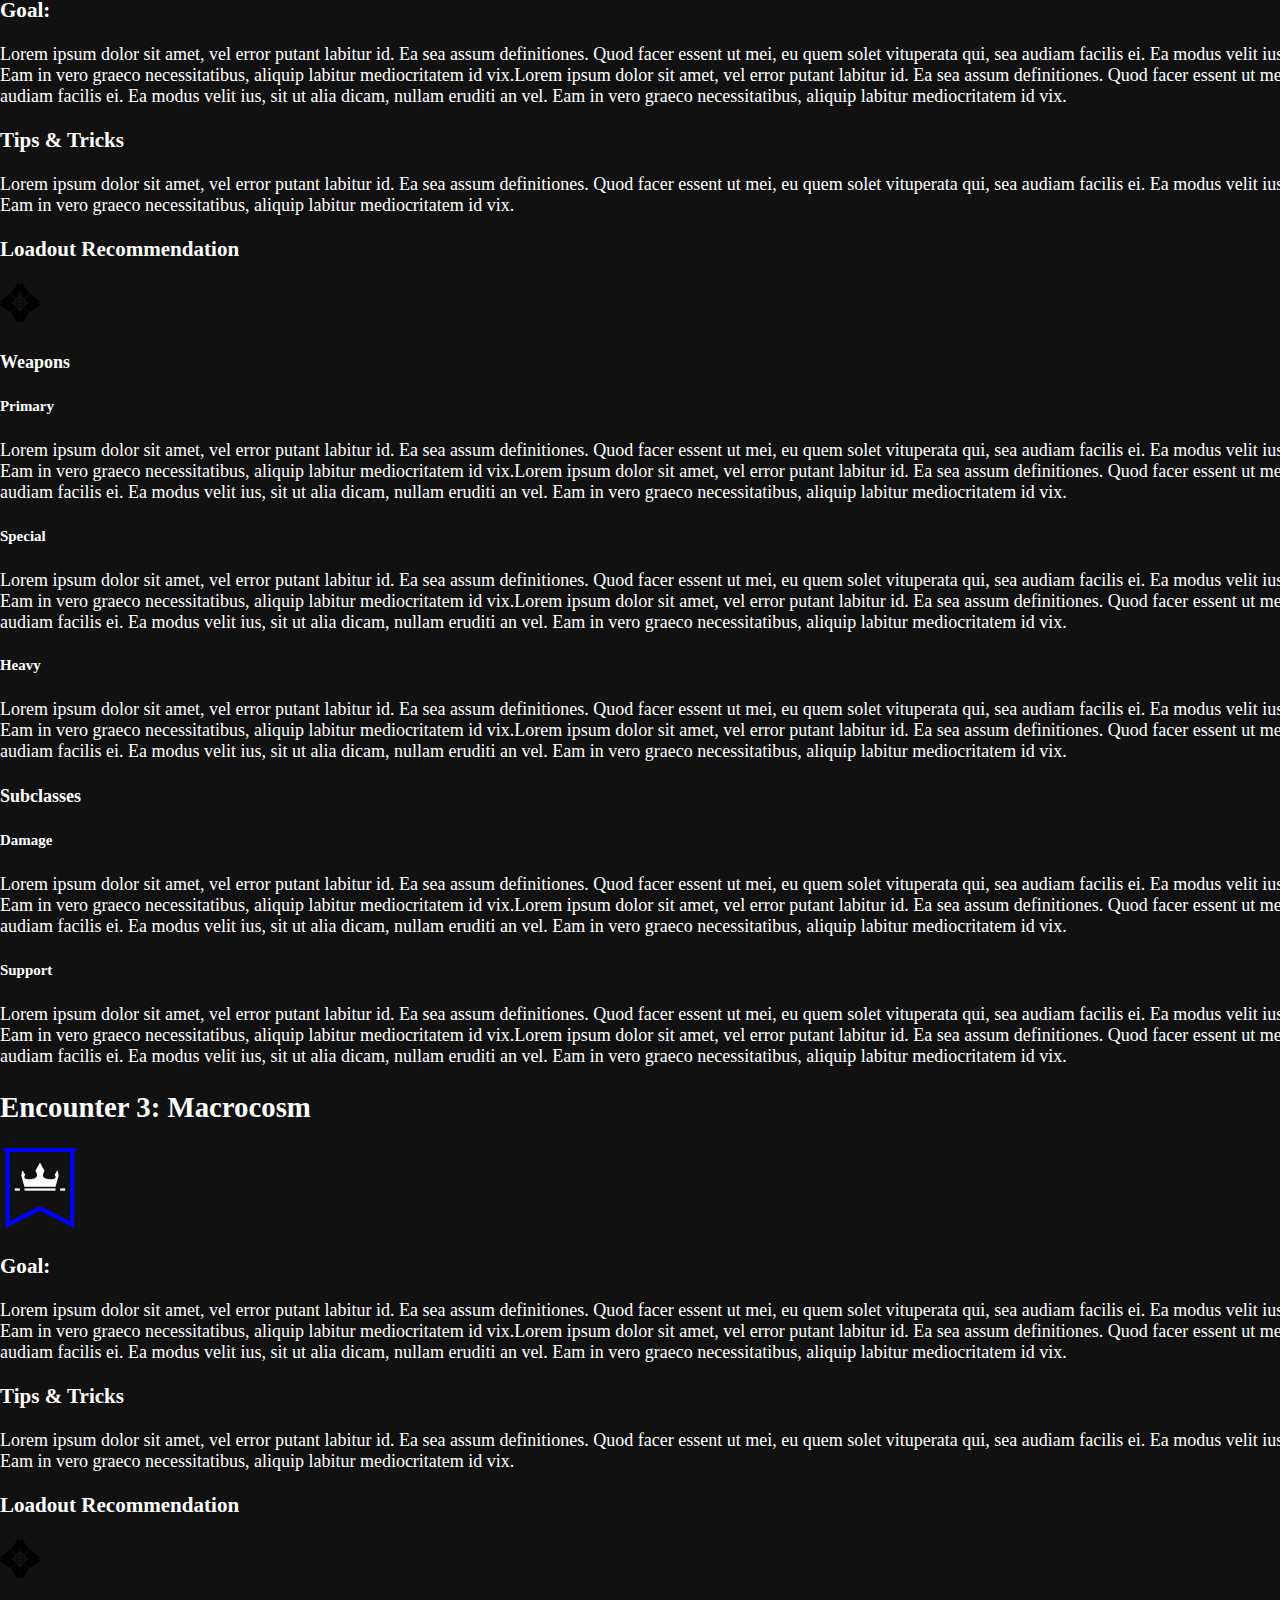
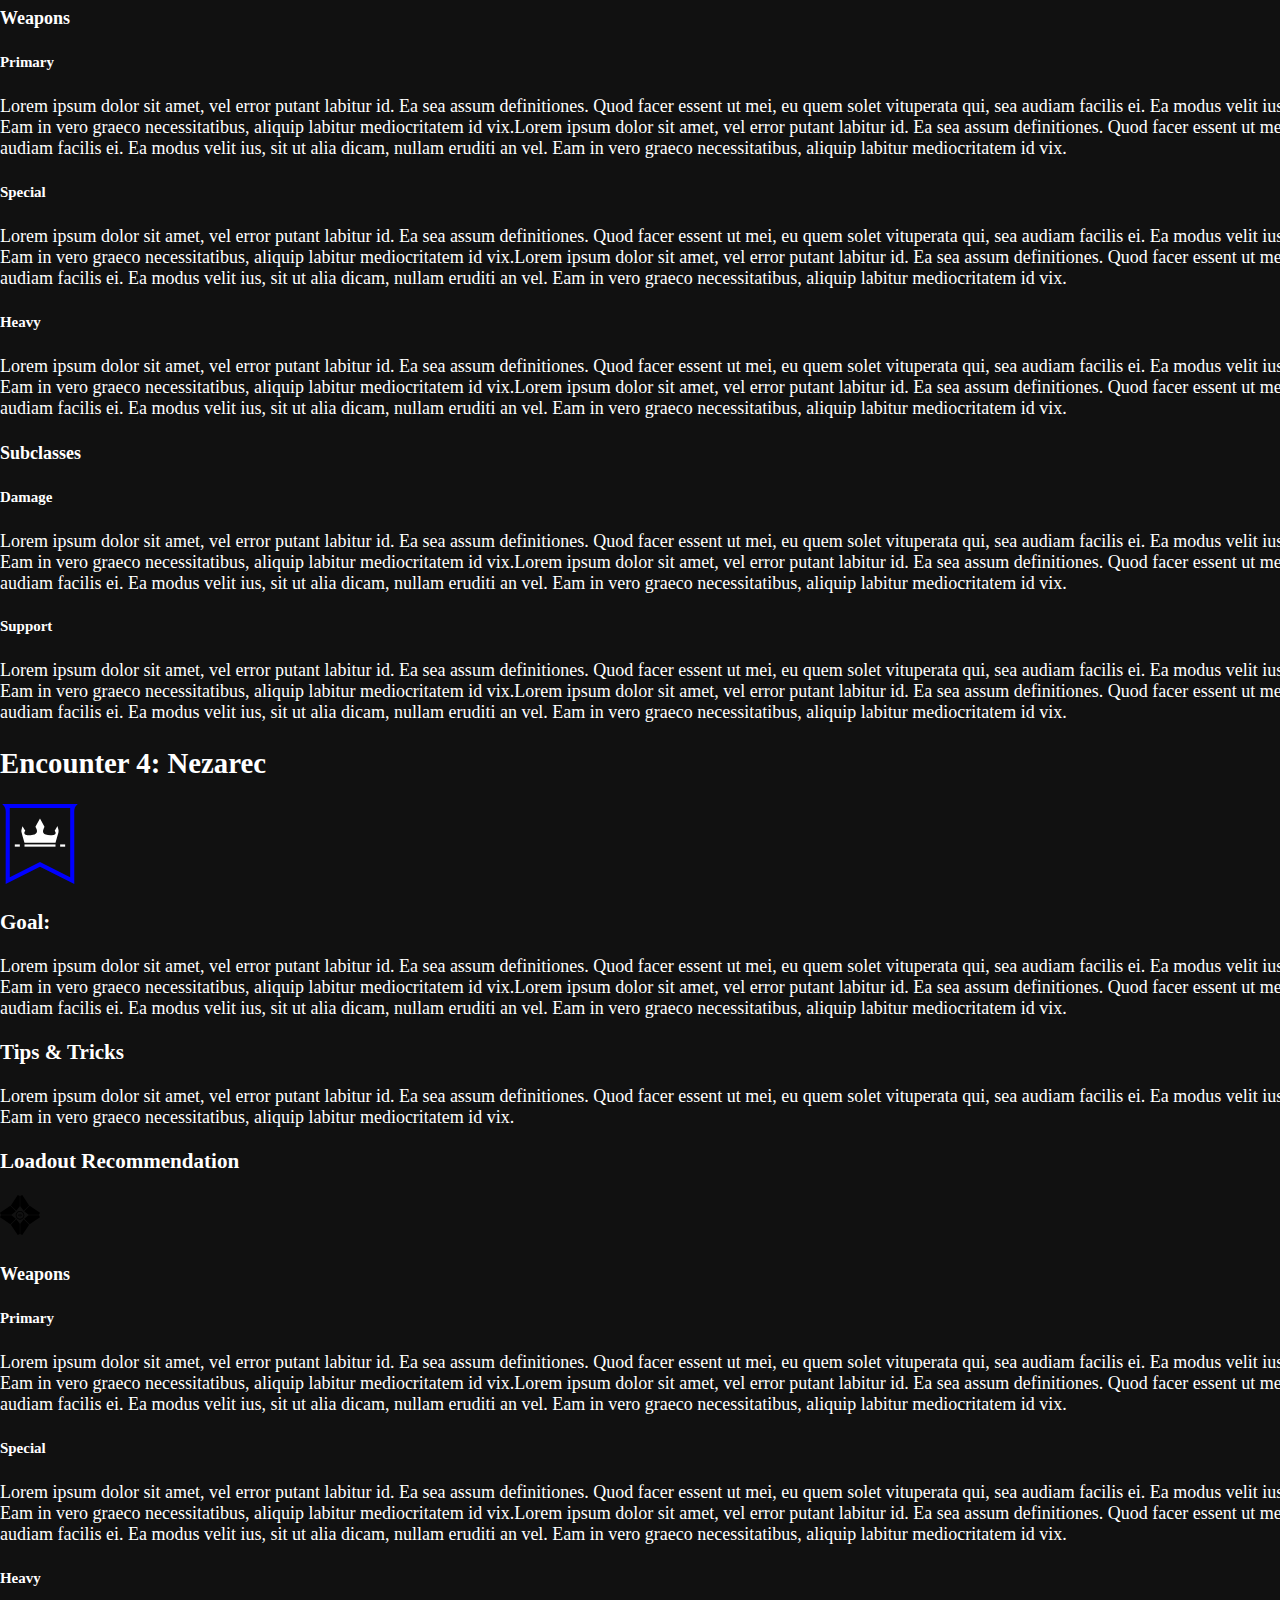
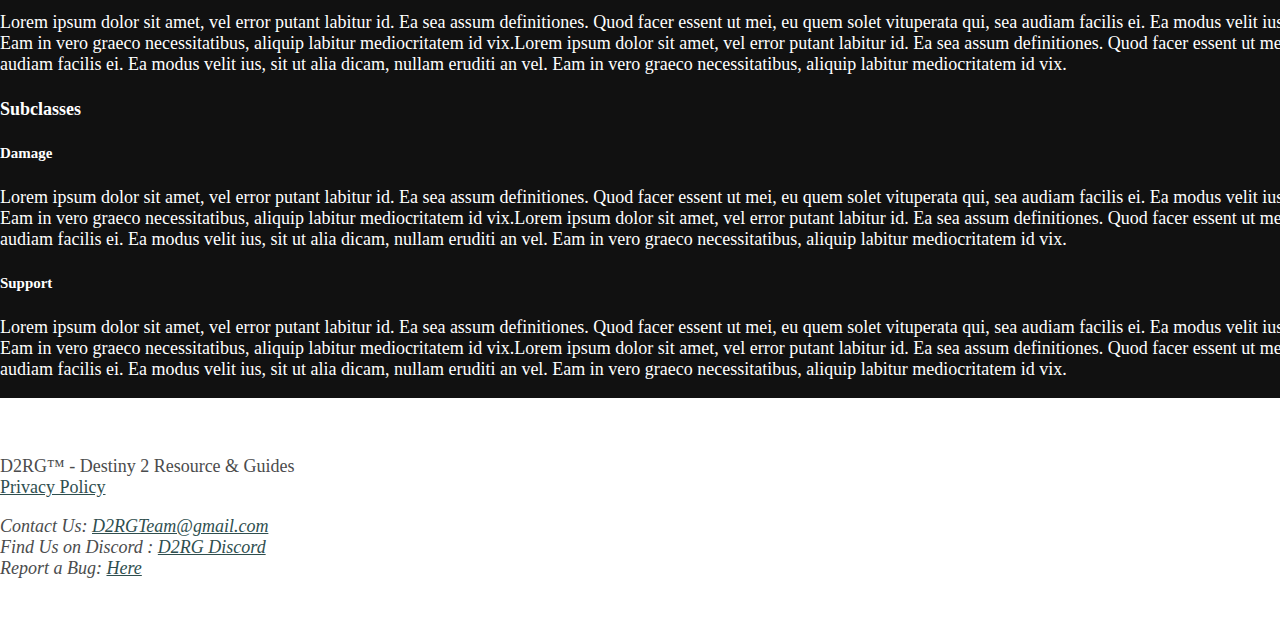
<file: RoN_raid.html>
<!DOCTYPE html>
<html lang="en">
<!-- ======== METADATA AREA ======== -->	
<head> 
	<meta charset="UTF-8">  
	<meta name="author" content='Bradley Grove - 10450326'>
	<meta name="description" content="Destiny 2 Game Resource Site">
	<title> Raid - Destiny 2 Resources &#38;  Guides</title>
	<link rel="icon" href=" images/destiny-icons-master/general/pursuits.svg" type="image/svg"  >
	<link rel="preconnect" href="https://fonts.googleapis.com">
	<link rel="preconnect" href="https://fonts.gstatic.com" crossorigin>
	<link href="https://fonts.googleapis.com/css2?family=Open+Sans:ital,wght@0,300;0,700;1,300;1,700&display=swap" rel="stylesheet">
	<link rel="stylesheet" href="styles.css" >
</head>

<body>
<div id="raidwrapper">
<!-- ======== HEADER AREA ======== -->
	<header>
		<a href="index.html"><img src="images/logo.svg" alt="Destiny 2 Resource & Guides" width="500" height="500" ></a>
		<h1><a href="index.html"> Destiny 2 Resources &#38;  Guides </a></h1>
	</header>
<h2> Raid Breakdown </h2>

<!-- ======== MAIN NAVIGATION AREA ======== -->
<!-- ======== Description:  Navigation Area for RoN_Raid Page ======== -->
<!-- ======== Possible improvements:  ? ======== -->	
	<nav>
		<ul>
			<li><a href= "about.html" title="About Us"> About Us</a></li>
			<li><a href= "resources.html" title="Destiny 2 Resources" >Destiny 2 Resources</a> </li>
			<li><a href= "guides.html" title="Destiny 2 Guides" >Destiny 2 Guides</a> </li>
			<li><a href= "contact.html" title="Click here to talk to us"> Contact Us</a></li>
			<li><a href= "credits.html" title="Click here to see content credit"> Credits </a></li>
		</ul>
	</nav>

	
<!-- ======== SUB NAVIGATION AREA ======== -->
<!-- ======== Description:  SUB Navigation Area for RoN_Raid Page (drop down list) ======== -->
<!-- ======== Possible improvements: ======== -->	
	<h2 id="submenu1"> Getting Started </h2>
		<ul>
			<li><a href= "SoW_dungeon.html" title="Dungeon"> Dungeon: Spire of the Watcher</a></li>
			<li><span>Raid: Root of Nightmares</span></li>
			<li><a href= "generalresources.html" title="Good to Know information" > General Resources</a></li>
		</ul>
	
	
<!-- ======== PAGE NAVIGATION AREA ======== -->
<!-- ======== Description:  Page Navigation Area for RoN_Raid Page ======== -->
<!-- ======== Possible improvements:  use of images in a staggered format to enhance navigation + improve layout similiar to other pages ======== -->	
	<div class="internal-nav">
		<h2> Encounters </h2>
			<ul>
				<li><a href="#opening-sequence">Raid Introduction</a></li>
				<li><a href="#encounter-1">Encounter 1: Cataclysm</a></li>
				<li><a href="#encounter-2">Encounter 2: Scission</a></li>
				<li><a href="#jumping-puzzle-1">Jumping Puzzle</a></li>
				<li><a href="#encounter-3">Encounter 3: Macrocosm</a></li>
				<li><a href="#encounter-4">Encounter 4: Nezarec</a></li>
			</ul>
	</div>


<main>
<!-- ======== CONTENT AREA 1 ======== -->
	<article>
		<section>
			<h2 class="heading">Root of Nightmares</h2>
			<h3 class="subheading">Raid</h3>
				<div class="center-img"><img src="images/destiny-icons-master/explore/raid_complex.svg" alt="Root of Nightmares" width="160" height="160" class="title-img"></div>
				<p>Lorem ipsum dolor sit amet, vel error putant labitur id. Ea sea assum definitiones. Quod facer essent ut mei, eu quem solet vituperata qui, sea audiam facilis ei. Ea modus velit ius, sit ut alia dicam, nullam eruditi an vel. Eam in vero graeco necessitatibus, aliquip labitur mediocritatem id vix.Lorem ipsum dolor sit amet, vel error putant labitur id. Ea sea assum definitiones. Quod facer essent ut mei, eu quem solet vituperata qui, sea audiam facilis ei. Ea modus velit ius, sit ut alia dicam, nullam eruditi an vel. Eam in vero graeco necessitatibus, aliquip labitur mediocritatem id vix.Lorem ipsum dolor sit amet, vel error putant labitur id. Ea sea assum definitiones. Quod facer essent ut mei, eu quem solet vituperata qui, sea audiam facilis ei. Ea modus velit ius, sit ut alia dicam, nullam eruditi an vel. Eam in vero graeco necessitatibus, aliquip labitur mediocritatem id vix.
				</p>

		</section>
		
		<section>
			<h2><a id="opening-sequence"></a>Opening Sequence</h2>
				<img src="images/destiny-icons-master/explore/quest_flag.svg" alt="RoN Opening Sequence" width="80" height="80"><h3>Goal:</h3>
					<p>Lorem ipsum dolor sit amet, vel error putant labitur id. Ea sea assum definitiones. Quod facer essent ut mei, eu quem solet vituperata qui, sea audiam facilis ei. Ea modus velit ius, sit ut alia dicam, nullam eruditi an vel. Eam in vero graeco necessitatibus, aliquip labitur mediocritatem id vix.
					</p>
					
				<h3>Tips &#38; Tricks</h3>
					<p>Lorem ipsum dolor sit amet, vel error putant labitur id. Ea sea assum definitiones. Quod facer essent ut mei, eu quem solet vituperata qui, sea audiam facilis ei. Ea modus velit ius, sit ut alia dicam, nullam eruditi an vel. Eam in vero graeco necessitatibus, aliquip labitur mediocritatem id vix.Lorem ipsum dolor sit amet, vel error putant labitur id. Ea sea assum definitiones. Quod facer essent ut mei, eu quem solet vituperata qui, sea audiam facilis ei. Ea modus velit ius, sit ut alia dicam, nullam eruditi an vel. Eam in vero graeco necessitatibus, aliquip labitur mediocritatem id vix.
				</p>
				
				<h3>Loadout Recommendation</h3>
					<a><img src="images/destiny-icons-master/general/ghost.svg" alt="Loadouts" width="40" height="40"></a> 
					<h4>Weapons</h4>
						<h5>Primary</h5>
							<p>Lorem ipsum dolor sit amet, vel error putant labitur id. Ea sea assum definitiones. Quod facer essent ut mei, eu quem solet vituperata qui, sea audiam facilis ei. Ea modus velit ius, sit ut alia dicam, nullam eruditi an vel. Eam in vero graeco necessitatibus, aliquip labitur mediocritatem id vix.Lorem ipsum dolor sit amet, vel error putant labitur id. Ea sea assum definitiones. Quod facer essent ut mei, eu quem solet vituperata qui, sea audiam facilis ei. Ea modus velit ius, sit ut alia dicam, nullam eruditi an vel. Eam in vero graeco necessitatibus, aliquip labitur mediocritatem id vix.</p>
						<h5>Special</h5>
							<p>Lorem ipsum dolor sit amet, vel error putant labitur id. Ea sea assum definitiones. Quod facer essent ut mei, eu quem solet vituperata qui, sea audiam facilis ei. Ea modus velit ius, sit ut alia dicam, nullam eruditi an vel. Eam in vero graeco necessitatibus, aliquip labitur mediocritatem id vix.Lorem ipsum dolor sit amet, vel error putant labitur id. Ea sea assum definitiones. Quod facer essent ut mei, eu quem solet vituperata qui, sea audiam facilis ei. Ea modus velit ius, sit ut alia dicam, nullam eruditi an vel. Eam in vero graeco necessitatibus, aliquip labitur mediocritatem id vix.</p>
						<h5>Heavy</h5>
							<p>Lorem ipsum dolor sit amet, vel error putant labitur id. Ea sea assum definitiones. Quod facer essent ut mei, eu quem solet vituperata qui, sea audiam facilis ei. Ea modus velit ius, sit ut alia dicam, nullam eruditi an vel. Eam in vero graeco necessitatibus, aliquip labitur mediocritatem id vix.Lorem ipsum dolor sit amet, vel error putant labitur id. Ea sea assum definitiones. Quod facer essent ut mei, eu quem solet vituperata qui, sea audiam facilis ei. Ea modus velit ius, sit ut alia dicam, nullam eruditi an vel. Eam in vero graeco necessitatibus, aliquip labitur mediocritatem id vix.</p>
					<h4>Subclasses </h4>
						<h5>Damage</h5>
							<p>Lorem ipsum dolor sit amet, vel error putant labitur id. Ea sea assum definitiones. Quod facer essent ut mei, eu quem solet vituperata qui, sea audiam facilis ei. Ea modus velit ius, sit ut alia dicam, nullam eruditi an vel. Eam in vero graeco necessitatibus, aliquip labitur mediocritatem id vix.Lorem ipsum dolor sit amet, vel error putant labitur id. Ea sea assum definitiones. Quod facer essent ut mei, eu quem solet vituperata qui, sea audiam facilis ei. Ea modus velit ius, sit ut alia dicam, nullam eruditi an vel. Eam in vero graeco necessitatibus, aliquip labitur mediocritatem id vix.</p>
						<h5>Support</h5>
							<p>Lorem ipsum dolor sit amet, vel error putant labitur id. Ea sea assum definitiones. Quod facer essent ut mei, eu quem solet vituperata qui, sea audiam facilis ei. Ea modus velit ius, sit ut alia dicam, nullam eruditi an vel. Eam in vero graeco necessitatibus, aliquip labitur mediocritatem id vix.Lorem ipsum dolor sit amet, vel error putant labitur id. Ea sea assum definitiones. Quod facer essent ut mei, eu quem solet vituperata qui, sea audiam facilis ei. Ea modus velit ius, sit ut alia dicam, nullam eruditi an vel. Eam in vero graeco necessitatibus, aliquip labitur mediocritatem id vix.</p>
		</section>
		
		<section>
			<h2><a id="encounter-1"></a>Encounter 1: Cataclysm </h2>
				<a><img src="images/destiny-icons-master/explore/quest_flag.svg" alt="Encounter 1: Cataclysm" width="80" height="80"></a>
				<h3>Goal:</h3>
					<p>Lorem ipsum dolor sit amet, vel error putant labitur id. Ea sea assum definitiones. Quod facer essent ut mei, eu quem solet vituperata qui, sea audiam facilis ei. Ea modus velit ius, sit ut alia dicam, nullam eruditi an vel. Eam in vero graeco necessitatibus, aliquip labitur mediocritatem id vix.Lorem ipsum dolor sit amet, vel error putant labitur id. Ea sea assum definitiones. Quod facer essent ut mei, eu quem solet vituperata qui, sea audiam facilis ei. Ea modus velit ius, sit ut alia dicam, nullam eruditi an vel. Eam in vero graeco necessitatibus, aliquip labitur mediocritatem id vix.
					</p>
					
				<h3>Tips &#38; Tricks</h3>
					<p>Lorem ipsum dolor sit amet, vel error putant labitur id. Ea sea assum definitiones. Quod facer essent ut mei, eu quem solet vituperata qui, sea audiam facilis ei. Ea modus velit ius, sit ut alia dicam, nullam eruditi an vel. Eam in vero graeco necessitatibus, aliquip labitur mediocritatem id vix.
				</p>
				
				<h3>Loadout Recommendation</h3>
					<a><img src="images/destiny-icons-master/general/ghost.svg" alt="Loadouts" width="40" height="40"></a> 
					<h4>Weapons</h4>
						<h5>Primary</h5>
							<p>Lorem ipsum dolor sit amet, vel error putant labitur id. Ea sea assum definitiones. Quod facer essent ut mei, eu quem solet vituperata qui, sea audiam facilis ei. Ea modus velit ius, sit ut alia dicam, nullam eruditi an vel. Eam in vero graeco necessitatibus, aliquip labitur mediocritatem id vix.Lorem ipsum dolor sit amet, vel error putant labitur id. Ea sea assum definitiones. Quod facer essent ut mei, eu quem solet vituperata qui, sea audiam facilis ei. Ea modus velit ius, sit ut alia dicam, nullam eruditi an vel. Eam in vero graeco necessitatibus, aliquip labitur mediocritatem id vix.</p>
						<h5>Special</h5>
							<p>Lorem ipsum dolor sit amet, vel error putant labitur id. Ea sea assum definitiones. Quod facer essent ut mei, eu quem solet vituperata qui, sea audiam facilis ei. Ea modus velit ius, sit ut alia dicam, nullam eruditi an vel. Eam in vero graeco necessitatibus, aliquip labitur mediocritatem id vix.Lorem ipsum dolor sit amet, vel error putant labitur id. Ea sea assum definitiones. Quod facer essent ut mei, eu quem solet vituperata qui, sea audiam facilis ei. Ea modus velit ius, sit ut alia dicam, nullam eruditi an vel. Eam in vero graeco necessitatibus, aliquip labitur mediocritatem id vix.</p>
						<h5>Heavy</h5>
							<p>Lorem ipsum dolor sit amet, vel error putant labitur id. Ea sea assum definitiones. Quod facer essent ut mei, eu quem solet vituperata qui, sea audiam facilis ei. Ea modus velit ius, sit ut alia dicam, nullam eruditi an vel. Eam in vero graeco necessitatibus, aliquip labitur mediocritatem id vix.Lorem ipsum dolor sit amet, vel error putant labitur id. Ea sea assum definitiones. Quod facer essent ut mei, eu quem solet vituperata qui, sea audiam facilis ei. Ea modus velit ius, sit ut alia dicam, nullam eruditi an vel. Eam in vero graeco necessitatibus, aliquip labitur mediocritatem id vix.</p>
					<h4>Subclasses </h4>
						<h5>Damage</h5>
							<p>Lorem ipsum dolor sit amet, vel error putant labitur id. Ea sea assum definitiones. Quod facer essent ut mei, eu quem solet vituperata qui, sea audiam facilis ei. Ea modus velit ius, sit ut alia dicam, nullam eruditi an vel. Eam in vero graeco necessitatibus, aliquip labitur mediocritatem id vix.Lorem ipsum dolor sit amet, vel error putant labitur id. Ea sea assum definitiones. Quod facer essent ut mei, eu quem solet vituperata qui, sea audiam facilis ei. Ea modus velit ius, sit ut alia dicam, nullam eruditi an vel. Eam in vero graeco necessitatibus, aliquip labitur mediocritatem id vix.</p>
						<h5>Support</h5>
							<p>Lorem ipsum dolor sit amet, vel error putant labitur id. Ea sea assum definitiones. Quod facer essent ut mei, eu quem solet vituperata qui, sea audiam facilis ei. Ea modus velit ius, sit ut alia dicam, nullam eruditi an vel. Eam in vero graeco necessitatibus, aliquip labitur mediocritatem id vix.Lorem ipsum dolor sit amet, vel error putant labitur id. Ea sea assum definitiones. Quod facer essent ut mei, eu quem solet vituperata qui, sea audiam facilis ei. Ea modus velit ius, sit ut alia dicam, nullam eruditi an vel. Eam in vero graeco necessitatibus, aliquip labitur mediocritatem id vix.</p>
		</section>
		
		<section>
			<h2><a id="encounter-2"></a>Encounter 2: Scission </h2>
				<a><img src="images/destiny-icons-master/explore/quest_flag.svg" alt="Encounter 2: Scission" width="80" height="80"></a>
				<h3>Goal:</h3>
					<p>Lorem ipsum dolor sit amet, vel error putant labitur id. Ea sea assum definitiones. Quod facer essent ut mei, eu quem solet vituperata qui, sea audiam facilis ei. Ea modus velit ius, sit ut alia dicam, nullam eruditi an vel. Eam in vero graeco necessitatibus, aliquip labitur mediocritatem id vix.Lorem ipsum dolor sit amet, vel error putant labitur id. Ea sea assum definitiones. Quod facer essent ut mei, eu quem solet vituperata qui, sea audiam facilis ei. Ea modus velit ius, sit ut alia dicam, nullam eruditi an vel. Eam in vero graeco necessitatibus, aliquip labitur mediocritatem id vix.
					</p>
					
				<h3>Tips &#38; Tricks</h3>
					<p>Lorem ipsum dolor sit amet, vel error putant labitur id. Ea sea assum definitiones. Quod facer essent ut mei, eu quem solet vituperata qui, sea audiam facilis ei. Ea modus velit ius, sit ut alia dicam, nullam eruditi an vel. Eam in vero graeco necessitatibus, aliquip labitur mediocritatem id vix.
				</p>
				
				<h3>Loadout Recommendation</h3>
					<a><img src="images/destiny-icons-master/general/ghost.svg" alt="Loadouts" width="40" height="40"></a> 
					<h4>Weapons</h4>
						<h5>Primary</h5>
							<p>Lorem ipsum dolor sit amet, vel error putant labitur id. Ea sea assum definitiones. Quod facer essent ut mei, eu quem solet vituperata qui, sea audiam facilis ei. Ea modus velit ius, sit ut alia dicam, nullam eruditi an vel. Eam in vero graeco necessitatibus, aliquip labitur mediocritatem id vix.Lorem ipsum dolor sit amet, vel error putant labitur id. Ea sea assum definitiones. Quod facer essent ut mei, eu quem solet vituperata qui, sea audiam facilis ei. Ea modus velit ius, sit ut alia dicam, nullam eruditi an vel. Eam in vero graeco necessitatibus, aliquip labitur mediocritatem id vix.</p>
						<h5>Special</h5>
							<p>Lorem ipsum dolor sit amet, vel error putant labitur id. Ea sea assum definitiones. Quod facer essent ut mei, eu quem solet vituperata qui, sea audiam facilis ei. Ea modus velit ius, sit ut alia dicam, nullam eruditi an vel. Eam in vero graeco necessitatibus, aliquip labitur mediocritatem id vix.Lorem ipsum dolor sit amet, vel error putant labitur id. Ea sea assum definitiones. Quod facer essent ut mei, eu quem solet vituperata qui, sea audiam facilis ei. Ea modus velit ius, sit ut alia dicam, nullam eruditi an vel. Eam in vero graeco necessitatibus, aliquip labitur mediocritatem id vix.</p>
						<h5>Heavy</h5>
							<p>Lorem ipsum dolor sit amet, vel error putant labitur id. Ea sea assum definitiones. Quod facer essent ut mei, eu quem solet vituperata qui, sea audiam facilis ei. Ea modus velit ius, sit ut alia dicam, nullam eruditi an vel. Eam in vero graeco necessitatibus, aliquip labitur mediocritatem id vix.Lorem ipsum dolor sit amet, vel error putant labitur id. Ea sea assum definitiones. Quod facer essent ut mei, eu quem solet vituperata qui, sea audiam facilis ei. Ea modus velit ius, sit ut alia dicam, nullam eruditi an vel. Eam in vero graeco necessitatibus, aliquip labitur mediocritatem id vix.</p>
					<h4>Subclasses </h4>
						<h5>Damage</h5>
							<p>Lorem ipsum dolor sit amet, vel error putant labitur id. Ea sea assum definitiones. Quod facer essent ut mei, eu quem solet vituperata qui, sea audiam facilis ei. Ea modus velit ius, sit ut alia dicam, nullam eruditi an vel. Eam in vero graeco necessitatibus, aliquip labitur mediocritatem id vix.Lorem ipsum dolor sit amet, vel error putant labitur id. Ea sea assum definitiones. Quod facer essent ut mei, eu quem solet vituperata qui, sea audiam facilis ei. Ea modus velit ius, sit ut alia dicam, nullam eruditi an vel. Eam in vero graeco necessitatibus, aliquip labitur mediocritatem id vix.</p>
						<h5>Support</h5>
							<p>Lorem ipsum dolor sit amet, vel error putant labitur id. Ea sea assum definitiones. Quod facer essent ut mei, eu quem solet vituperata qui, sea audiam facilis ei. Ea modus velit ius, sit ut alia dicam, nullam eruditi an vel. Eam in vero graeco necessitatibus, aliquip labitur mediocritatem id vix.Lorem ipsum dolor sit amet, vel error putant labitur id. Ea sea assum definitiones. Quod facer essent ut mei, eu quem solet vituperata qui, sea audiam facilis ei. Ea modus velit ius, sit ut alia dicam, nullam eruditi an vel. Eam in vero graeco necessitatibus, aliquip labitur mediocritatem id vix.</p>
		</section>
		
		<section>
			<h2><a id="jumping-puzzle-1"></a>Jumping Puzzle</h2>
				<a><img src="images/destiny-icons-master/explore/quest_flag.svg" alt="RoN Jumping Puzzle" width="80" height="80"></a>
				<h3>Goal:</h3>
					<p>Lorem ipsum dolor sit amet, vel error putant labitur id. Ea sea assum definitiones. Quod facer essent ut mei, eu quem solet vituperata qui, sea audiam facilis ei. Ea modus velit ius, sit ut alia dicam, nullam eruditi an vel. Eam in vero graeco necessitatibus, aliquip labitur mediocritatem id vix.Lorem ipsum dolor sit amet, vel error putant labitur id. Ea sea assum definitiones. Quod facer essent ut mei, eu quem solet vituperata qui, sea audiam facilis ei. Ea modus velit ius, sit ut alia dicam, nullam eruditi an vel. Eam in vero graeco necessitatibus, aliquip labitur mediocritatem id vix.
					</p>
					
				<h3>Tips &#38; Tricks</h3>
					<p>Lorem ipsum dolor sit amet, vel error putant labitur id. Ea sea assum definitiones. Quod facer essent ut mei, eu quem solet vituperata qui, sea audiam facilis ei. Ea modus velit ius, sit ut alia dicam, nullam eruditi an vel. Eam in vero graeco necessitatibus, aliquip labitur mediocritatem id vix.
				</p>
				
				<h3>Loadout Recommendation</h3>
					<a><img src="images/destiny-icons-master/general/ghost.svg" alt="Loadouts" width="40" height="40"></a> 
					<h4>Weapons</h4>
						<h5>Primary</h5>
							<p>Lorem ipsum dolor sit amet, vel error putant labitur id. Ea sea assum definitiones. Quod facer essent ut mei, eu quem solet vituperata qui, sea audiam facilis ei. Ea modus velit ius, sit ut alia dicam, nullam eruditi an vel. Eam in vero graeco necessitatibus, aliquip labitur mediocritatem id vix.Lorem ipsum dolor sit amet, vel error putant labitur id. Ea sea assum definitiones. Quod facer essent ut mei, eu quem solet vituperata qui, sea audiam facilis ei. Ea modus velit ius, sit ut alia dicam, nullam eruditi an vel. Eam in vero graeco necessitatibus, aliquip labitur mediocritatem id vix.</p>
						<h5>Special</h5>
							<p>Lorem ipsum dolor sit amet, vel error putant labitur id. Ea sea assum definitiones. Quod facer essent ut mei, eu quem solet vituperata qui, sea audiam facilis ei. Ea modus velit ius, sit ut alia dicam, nullam eruditi an vel. Eam in vero graeco necessitatibus, aliquip labitur mediocritatem id vix.Lorem ipsum dolor sit amet, vel error putant labitur id. Ea sea assum definitiones. Quod facer essent ut mei, eu quem solet vituperata qui, sea audiam facilis ei. Ea modus velit ius, sit ut alia dicam, nullam eruditi an vel. Eam in vero graeco necessitatibus, aliquip labitur mediocritatem id vix.</p>
						<h5>Heavy</h5>
							<p>Lorem ipsum dolor sit amet, vel error putant labitur id. Ea sea assum definitiones. Quod facer essent ut mei, eu quem solet vituperata qui, sea audiam facilis ei. Ea modus velit ius, sit ut alia dicam, nullam eruditi an vel. Eam in vero graeco necessitatibus, aliquip labitur mediocritatem id vix.Lorem ipsum dolor sit amet, vel error putant labitur id. Ea sea assum definitiones. Quod facer essent ut mei, eu quem solet vituperata qui, sea audiam facilis ei. Ea modus velit ius, sit ut alia dicam, nullam eruditi an vel. Eam in vero graeco necessitatibus, aliquip labitur mediocritatem id vix.</p>
					<h4>Subclasses </h4>
						<h5>Damage</h5>
							<p>Lorem ipsum dolor sit amet, vel error putant labitur id. Ea sea assum definitiones. Quod facer essent ut mei, eu quem solet vituperata qui, sea audiam facilis ei. Ea modus velit ius, sit ut alia dicam, nullam eruditi an vel. Eam in vero graeco necessitatibus, aliquip labitur mediocritatem id vix.Lorem ipsum dolor sit amet, vel error putant labitur id. Ea sea assum definitiones. Quod facer essent ut mei, eu quem solet vituperata qui, sea audiam facilis ei. Ea modus velit ius, sit ut alia dicam, nullam eruditi an vel. Eam in vero graeco necessitatibus, aliquip labitur mediocritatem id vix.</p>
						<h5>Support</h5>
							<p>Lorem ipsum dolor sit amet, vel error putant labitur id. Ea sea assum definitiones. Quod facer essent ut mei, eu quem solet vituperata qui, sea audiam facilis ei. Ea modus velit ius, sit ut alia dicam, nullam eruditi an vel. Eam in vero graeco necessitatibus, aliquip labitur mediocritatem id vix.Lorem ipsum dolor sit amet, vel error putant labitur id. Ea sea assum definitiones. Quod facer essent ut mei, eu quem solet vituperata qui, sea audiam facilis ei. Ea modus velit ius, sit ut alia dicam, nullam eruditi an vel. Eam in vero graeco necessitatibus, aliquip labitur mediocritatem id vix.</p>
		</section>
		
		<section>
			<h2><a id="encounter-3"></a>Encounter 3: Macrocosm</h2>
				<a><img src="images/destiny-icons-master/explore/quest_flag.svg" alt="Encounter 3: Macrocosm" width="80" height="80"></a>
				<h3>Goal:</h3>
					<p>Lorem ipsum dolor sit amet, vel error putant labitur id. Ea sea assum definitiones. Quod facer essent ut mei, eu quem solet vituperata qui, sea audiam facilis ei. Ea modus velit ius, sit ut alia dicam, nullam eruditi an vel. Eam in vero graeco necessitatibus, aliquip labitur mediocritatem id vix.Lorem ipsum dolor sit amet, vel error putant labitur id. Ea sea assum definitiones. Quod facer essent ut mei, eu quem solet vituperata qui, sea audiam facilis ei. Ea modus velit ius, sit ut alia dicam, nullam eruditi an vel. Eam in vero graeco necessitatibus, aliquip labitur mediocritatem id vix.
					</p>
					
				<h3>Tips &#38; Tricks</h3>
					<p>Lorem ipsum dolor sit amet, vel error putant labitur id. Ea sea assum definitiones. Quod facer essent ut mei, eu quem solet vituperata qui, sea audiam facilis ei. Ea modus velit ius, sit ut alia dicam, nullam eruditi an vel. Eam in vero graeco necessitatibus, aliquip labitur mediocritatem id vix.
				</p>
				
				<h3>Loadout Recommendation</h3>
					<a><img src="images/destiny-icons-master/general/ghost.svg" alt="Loadouts" width="40" height="40"></a> 
					<h4>Weapons</h4>
						<h5>Primary</h5>
							<p>Lorem ipsum dolor sit amet, vel error putant labitur id. Ea sea assum definitiones. Quod facer essent ut mei, eu quem solet vituperata qui, sea audiam facilis ei. Ea modus velit ius, sit ut alia dicam, nullam eruditi an vel. Eam in vero graeco necessitatibus, aliquip labitur mediocritatem id vix.Lorem ipsum dolor sit amet, vel error putant labitur id. Ea sea assum definitiones. Quod facer essent ut mei, eu quem solet vituperata qui, sea audiam facilis ei. Ea modus velit ius, sit ut alia dicam, nullam eruditi an vel. Eam in vero graeco necessitatibus, aliquip labitur mediocritatem id vix.</p>
						<h5>Special</h5>
							<p>Lorem ipsum dolor sit amet, vel error putant labitur id. Ea sea assum definitiones. Quod facer essent ut mei, eu quem solet vituperata qui, sea audiam facilis ei. Ea modus velit ius, sit ut alia dicam, nullam eruditi an vel. Eam in vero graeco necessitatibus, aliquip labitur mediocritatem id vix.Lorem ipsum dolor sit amet, vel error putant labitur id. Ea sea assum definitiones. Quod facer essent ut mei, eu quem solet vituperata qui, sea audiam facilis ei. Ea modus velit ius, sit ut alia dicam, nullam eruditi an vel. Eam in vero graeco necessitatibus, aliquip labitur mediocritatem id vix.</p>
						<h5>Heavy</h5>
							<p>Lorem ipsum dolor sit amet, vel error putant labitur id. Ea sea assum definitiones. Quod facer essent ut mei, eu quem solet vituperata qui, sea audiam facilis ei. Ea modus velit ius, sit ut alia dicam, nullam eruditi an vel. Eam in vero graeco necessitatibus, aliquip labitur mediocritatem id vix.Lorem ipsum dolor sit amet, vel error putant labitur id. Ea sea assum definitiones. Quod facer essent ut mei, eu quem solet vituperata qui, sea audiam facilis ei. Ea modus velit ius, sit ut alia dicam, nullam eruditi an vel. Eam in vero graeco necessitatibus, aliquip labitur mediocritatem id vix.</p>
					<h4>Subclasses </h4>
						<h5>Damage</h5>
							<p>Lorem ipsum dolor sit amet, vel error putant labitur id. Ea sea assum definitiones. Quod facer essent ut mei, eu quem solet vituperata qui, sea audiam facilis ei. Ea modus velit ius, sit ut alia dicam, nullam eruditi an vel. Eam in vero graeco necessitatibus, aliquip labitur mediocritatem id vix.Lorem ipsum dolor sit amet, vel error putant labitur id. Ea sea assum definitiones. Quod facer essent ut mei, eu quem solet vituperata qui, sea audiam facilis ei. Ea modus velit ius, sit ut alia dicam, nullam eruditi an vel. Eam in vero graeco necessitatibus, aliquip labitur mediocritatem id vix.</p>
						<h5>Support</h5>
							<p>Lorem ipsum dolor sit amet, vel error putant labitur id. Ea sea assum definitiones. Quod facer essent ut mei, eu quem solet vituperata qui, sea audiam facilis ei. Ea modus velit ius, sit ut alia dicam, nullam eruditi an vel. Eam in vero graeco necessitatibus, aliquip labitur mediocritatem id vix.Lorem ipsum dolor sit amet, vel error putant labitur id. Ea sea assum definitiones. Quod facer essent ut mei, eu quem solet vituperata qui, sea audiam facilis ei. Ea modus velit ius, sit ut alia dicam, nullam eruditi an vel. Eam in vero graeco necessitatibus, aliquip labitur mediocritatem id vix.</p>
		</section>
		
		<section>
			<h2><a id="encounter-4"></a>Encounter 4: Nezarec</h2>
				<a><img src="images/destiny-icons-master/explore/quest_flag.svg" alt="Encounter 4: Nezarec" width="80" height="80"></a>
				<h3>Goal:</h3>
					<p>Lorem ipsum dolor sit amet, vel error putant labitur id. Ea sea assum definitiones. Quod facer essent ut mei, eu quem solet vituperata qui, sea audiam facilis ei. Ea modus velit ius, sit ut alia dicam, nullam eruditi an vel. Eam in vero graeco necessitatibus, aliquip labitur mediocritatem id vix.Lorem ipsum dolor sit amet, vel error putant labitur id. Ea sea assum definitiones. Quod facer essent ut mei, eu quem solet vituperata qui, sea audiam facilis ei. Ea modus velit ius, sit ut alia dicam, nullam eruditi an vel. Eam in vero graeco necessitatibus, aliquip labitur mediocritatem id vix.
					</p>
					
				<h3>Tips &#38; Tricks</h3>
					<p>Lorem ipsum dolor sit amet, vel error putant labitur id. Ea sea assum definitiones. Quod facer essent ut mei, eu quem solet vituperata qui, sea audiam facilis ei. Ea modus velit ius, sit ut alia dicam, nullam eruditi an vel. Eam in vero graeco necessitatibus, aliquip labitur mediocritatem id vix.
				</p>
				
				<h3>Loadout Recommendation</h3>
					<a><img src="images/destiny-icons-master/general/ghost.svg" alt="Loadouts" width="40" height="40"></a> 
					<h4>Weapons</h4>
						<h5>Primary</h5>
							<p>Lorem ipsum dolor sit amet, vel error putant labitur id. Ea sea assum definitiones. Quod facer essent ut mei, eu quem solet vituperata qui, sea audiam facilis ei. Ea modus velit ius, sit ut alia dicam, nullam eruditi an vel. Eam in vero graeco necessitatibus, aliquip labitur mediocritatem id vix.Lorem ipsum dolor sit amet, vel error putant labitur id. Ea sea assum definitiones. Quod facer essent ut mei, eu quem solet vituperata qui, sea audiam facilis ei. Ea modus velit ius, sit ut alia dicam, nullam eruditi an vel. Eam in vero graeco necessitatibus, aliquip labitur mediocritatem id vix.</p>
						<h5>Special</h5>
							<p>Lorem ipsum dolor sit amet, vel error putant labitur id. Ea sea assum definitiones. Quod facer essent ut mei, eu quem solet vituperata qui, sea audiam facilis ei. Ea modus velit ius, sit ut alia dicam, nullam eruditi an vel. Eam in vero graeco necessitatibus, aliquip labitur mediocritatem id vix.Lorem ipsum dolor sit amet, vel error putant labitur id. Ea sea assum definitiones. Quod facer essent ut mei, eu quem solet vituperata qui, sea audiam facilis ei. Ea modus velit ius, sit ut alia dicam, nullam eruditi an vel. Eam in vero graeco necessitatibus, aliquip labitur mediocritatem id vix.</p>
						<h5>Heavy</h5>
							<p>Lorem ipsum dolor sit amet, vel error putant labitur id. Ea sea assum definitiones. Quod facer essent ut mei, eu quem solet vituperata qui, sea audiam facilis ei. Ea modus velit ius, sit ut alia dicam, nullam eruditi an vel. Eam in vero graeco necessitatibus, aliquip labitur mediocritatem id vix.Lorem ipsum dolor sit amet, vel error putant labitur id. Ea sea assum definitiones. Quod facer essent ut mei, eu quem solet vituperata qui, sea audiam facilis ei. Ea modus velit ius, sit ut alia dicam, nullam eruditi an vel. Eam in vero graeco necessitatibus, aliquip labitur mediocritatem id vix.</p>
					<h4>Subclasses </h4>
						<h5>Damage</h5>
							<p>Lorem ipsum dolor sit amet, vel error putant labitur id. Ea sea assum definitiones. Quod facer essent ut mei, eu quem solet vituperata qui, sea audiam facilis ei. Ea modus velit ius, sit ut alia dicam, nullam eruditi an vel. Eam in vero graeco necessitatibus, aliquip labitur mediocritatem id vix.Lorem ipsum dolor sit amet, vel error putant labitur id. Ea sea assum definitiones. Quod facer essent ut mei, eu quem solet vituperata qui, sea audiam facilis ei. Ea modus velit ius, sit ut alia dicam, nullam eruditi an vel. Eam in vero graeco necessitatibus, aliquip labitur mediocritatem id vix.</p>
						<h5>Support</h5>
							<p>Lorem ipsum dolor sit amet, vel error putant labitur id. Ea sea assum definitiones. Quod facer essent ut mei, eu quem solet vituperata qui, sea audiam facilis ei. Ea modus velit ius, sit ut alia dicam, nullam eruditi an vel. Eam in vero graeco necessitatibus, aliquip labitur mediocritatem id vix.Lorem ipsum dolor sit amet, vel error putant labitur id. Ea sea assum definitiones. Quod facer essent ut mei, eu quem solet vituperata qui, sea audiam facilis ei. Ea modus velit ius, sit ut alia dicam, nullam eruditi an vel. Eam in vero graeco necessitatibus, aliquip labitur mediocritatem id vix.</p>
		</section>
	
	</article>	

<!-- ============ SIDEBAR AREA ================= -->	
<!-- ======== Description:  Side Bar Area for RoN_Raid Page for future web page======== -->
<!-- ======== Possible improvements: Loot table per encounter as scrolling & breadcrumbs for back tracking ======== -->	

</main>


	
<!-- ======== FOOTER AREA ======== -->
	<footer>
		<p>
			D2RG&#8482; - Destiny 2 Resource & Guides  <br>
			<a href="docs/private_policy.pdf">Privacy Policy </a> 
		</p>
		<address>
			Contact Us: <a href="mailto:D2RGTeam@gmail.com"> D2RGTeam@gmail.com</a><br>
			Find Us on Discord : <a href="https://discord.gg/VFhDZWS2"> D2RG Discord</a><br>
			Report a Bug: <a href="contact.html">Here</a>
		</address>
	</footer>

</div>
</body>
</html>
</file>
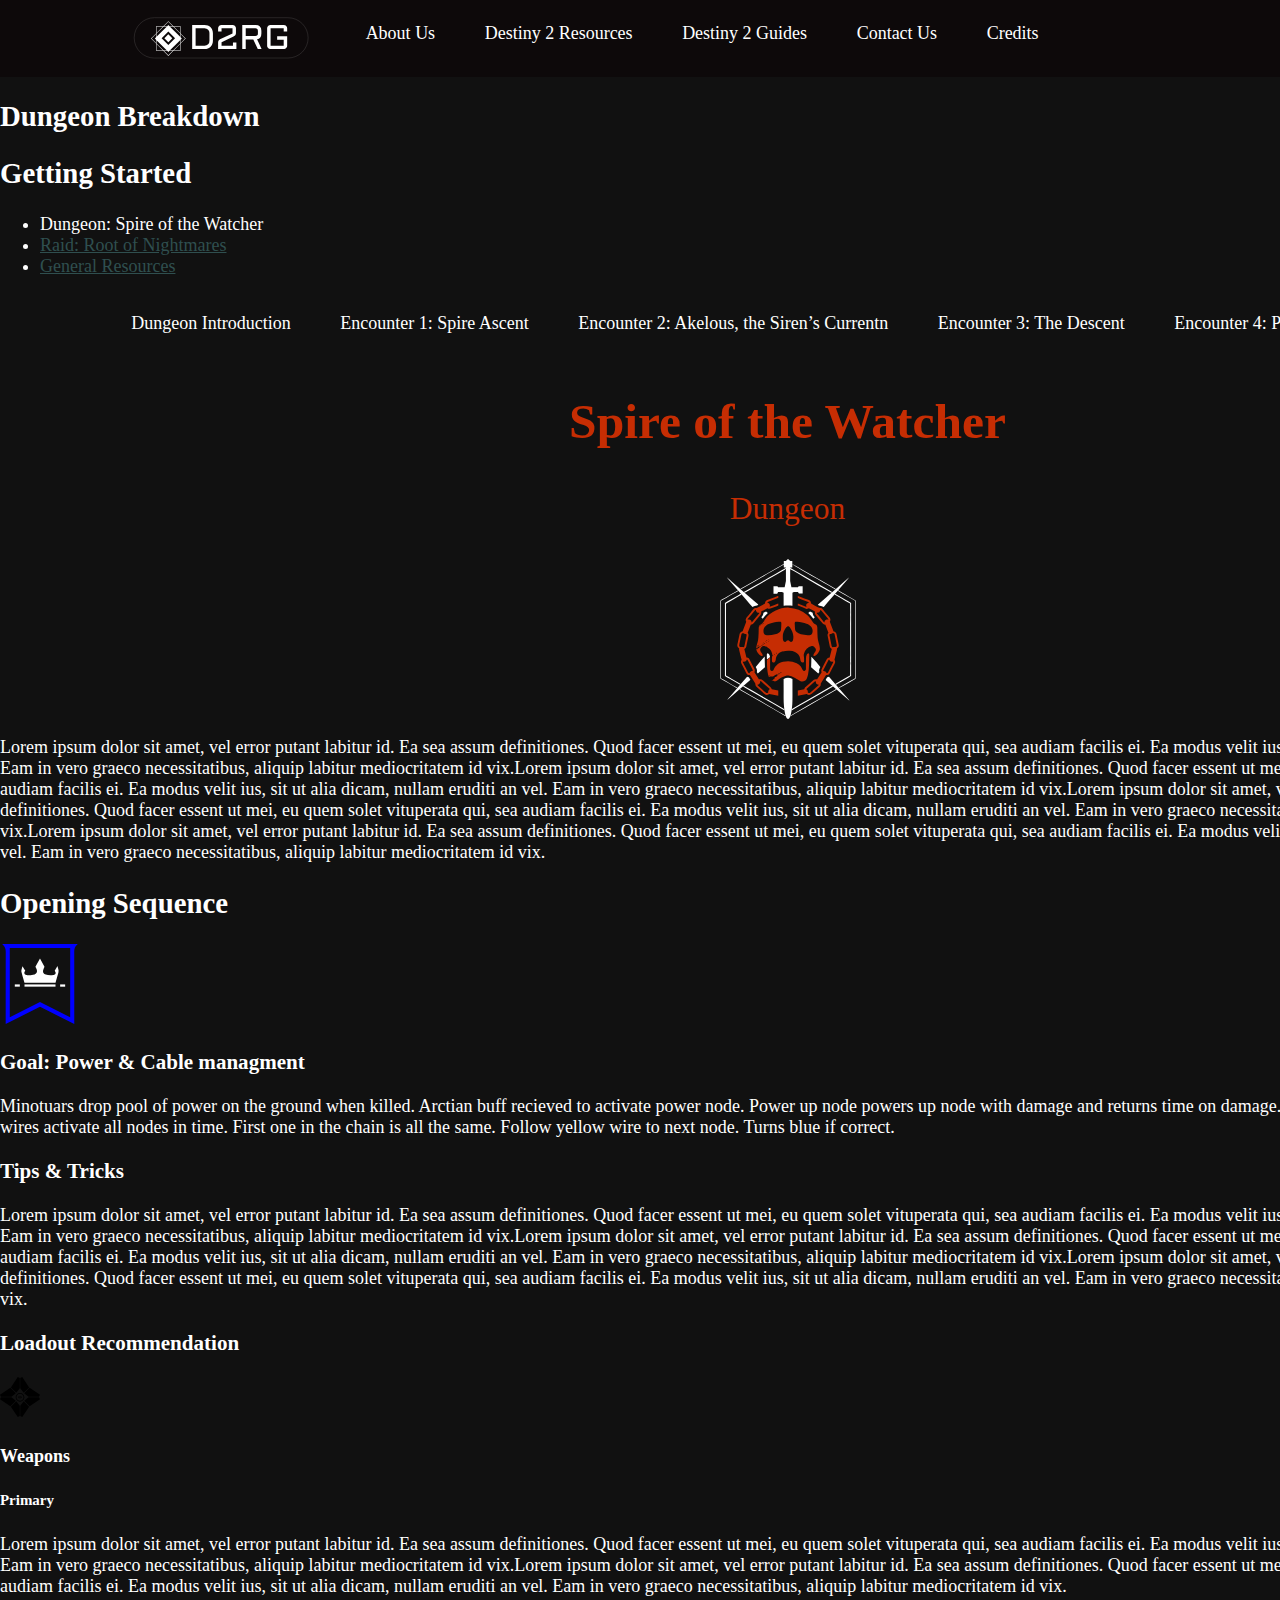
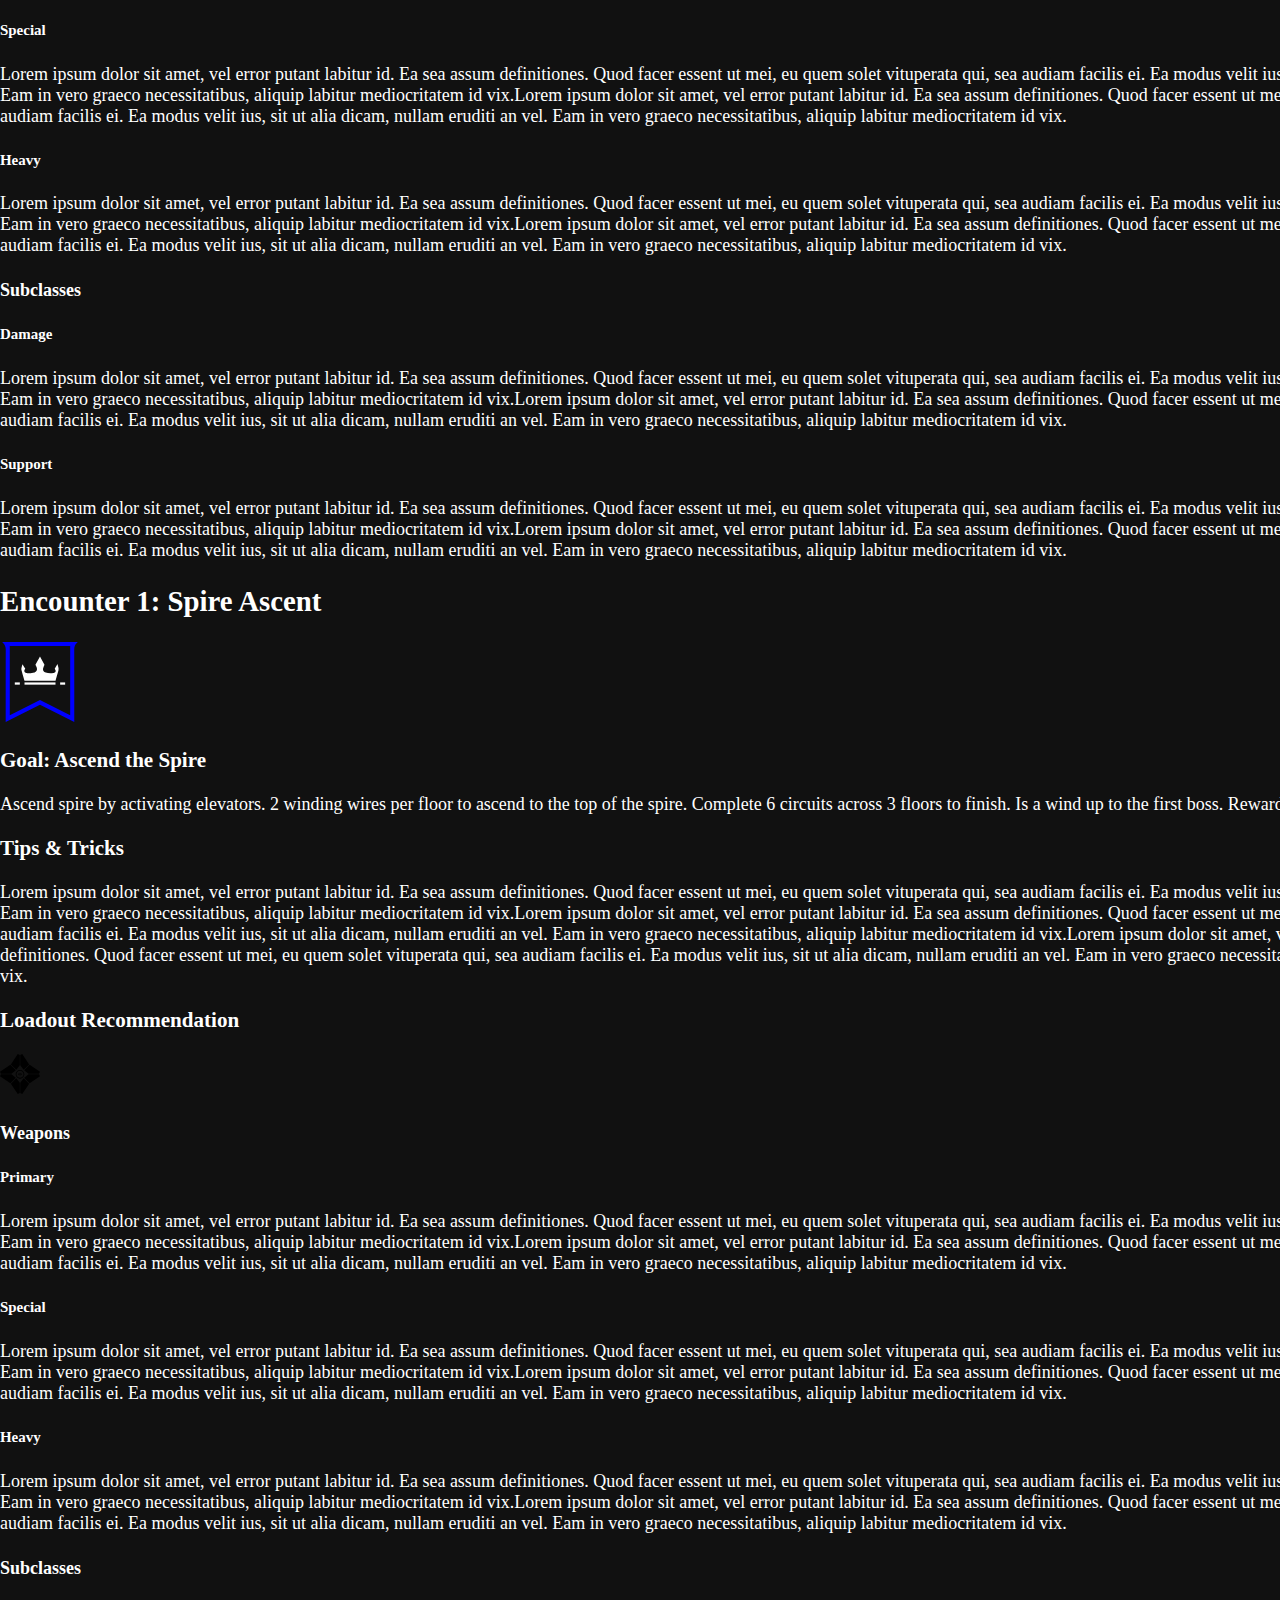
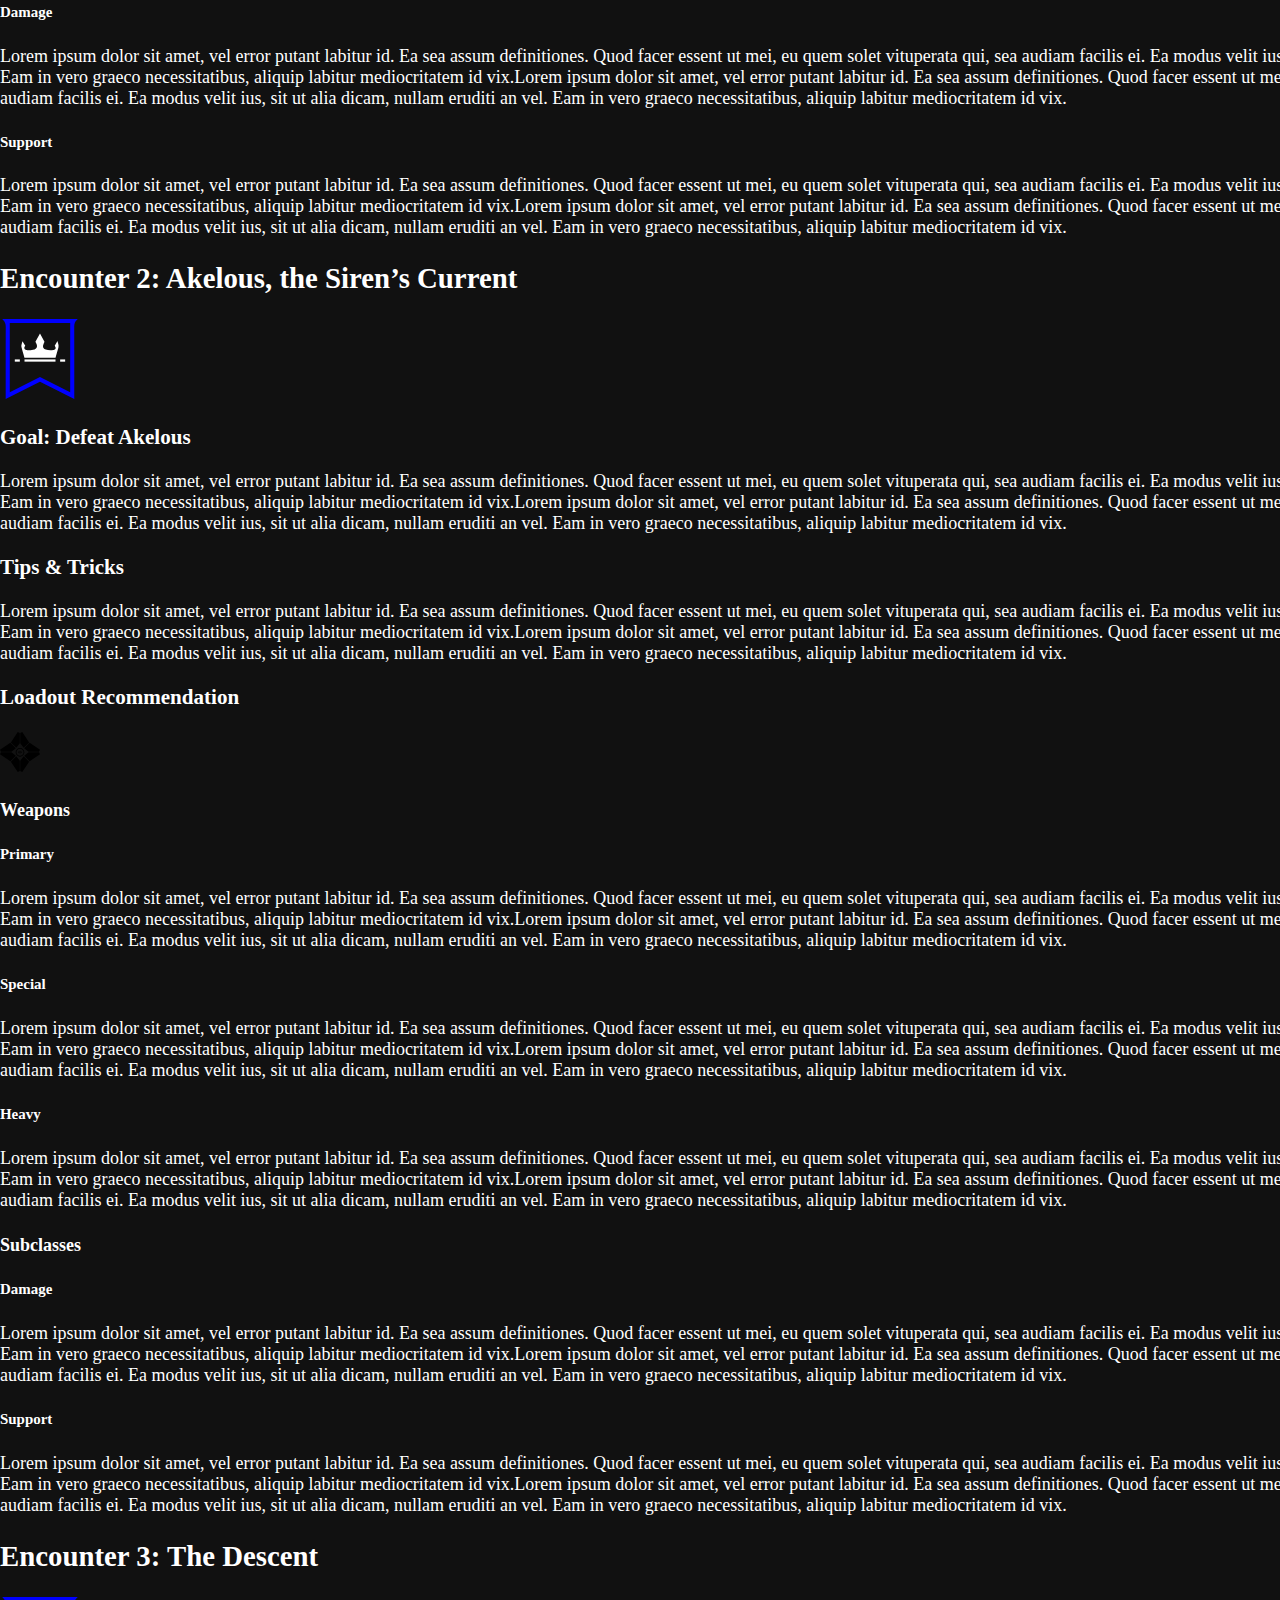
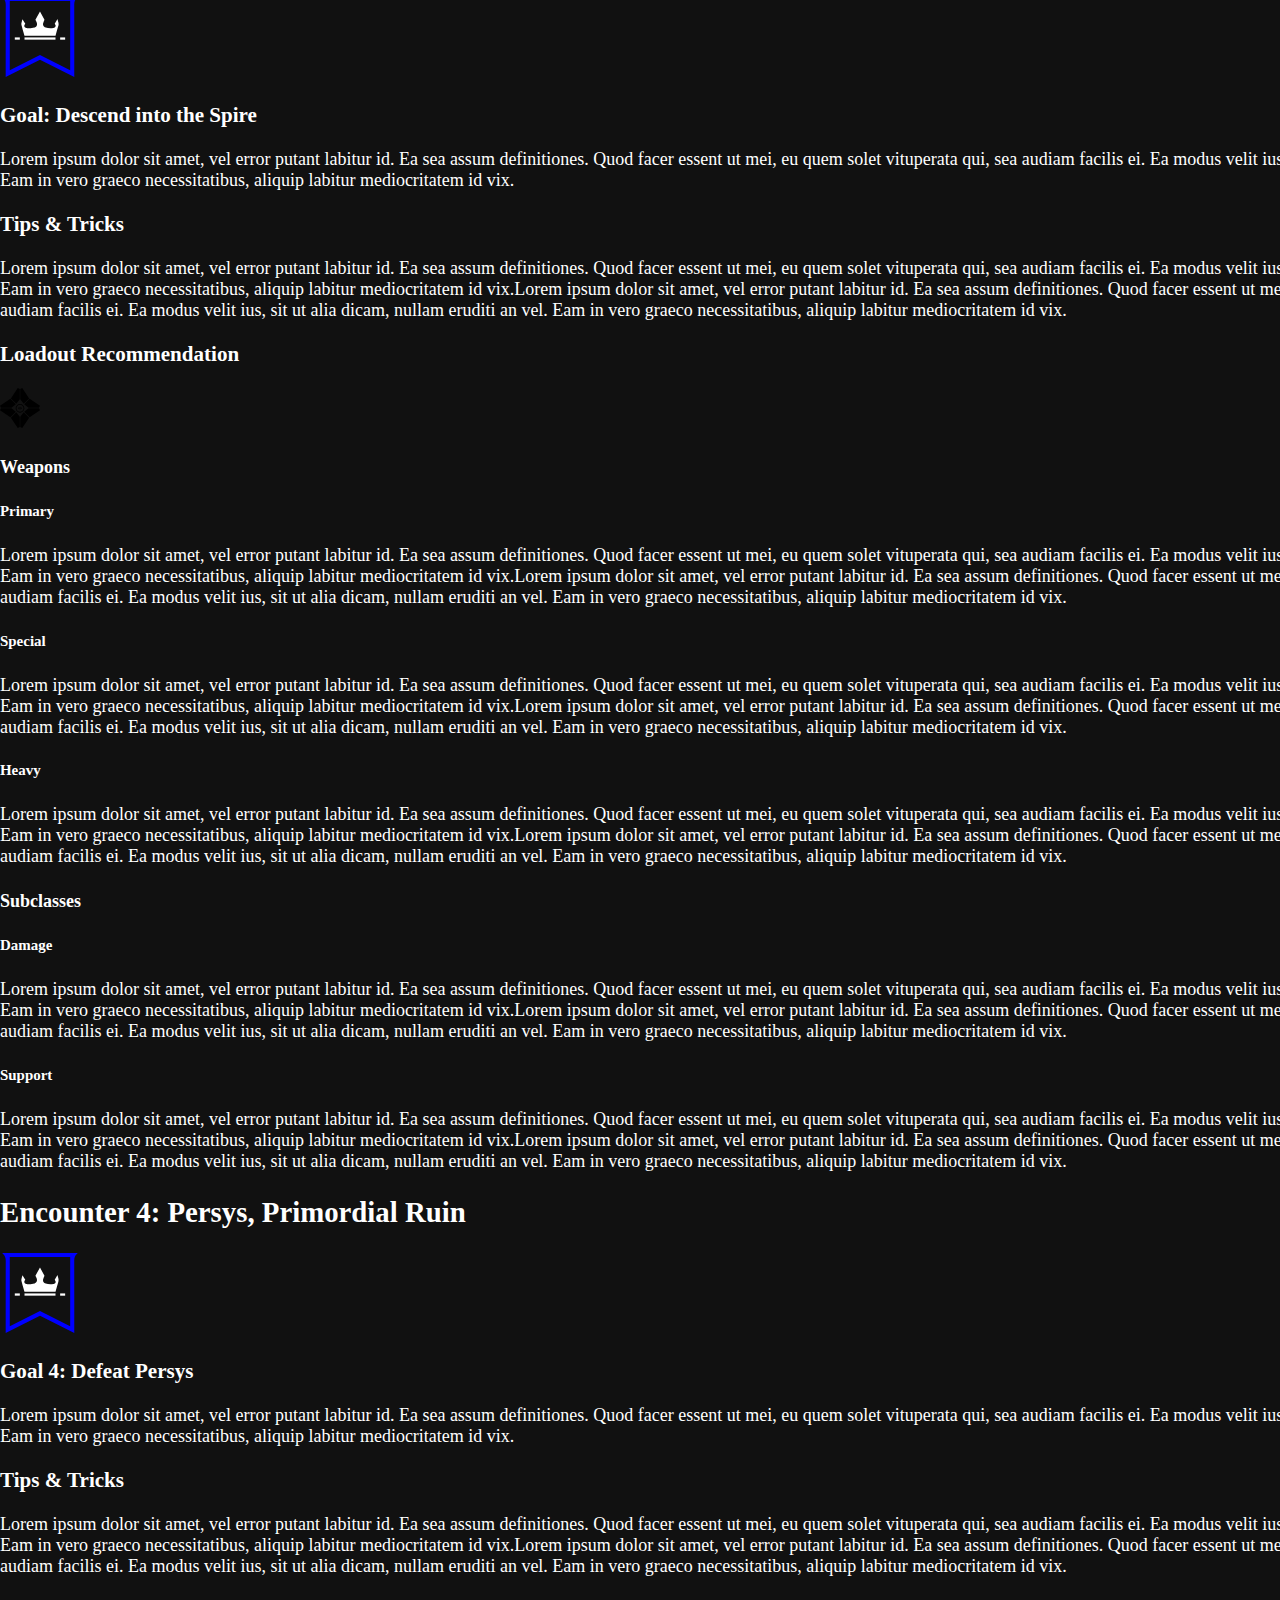
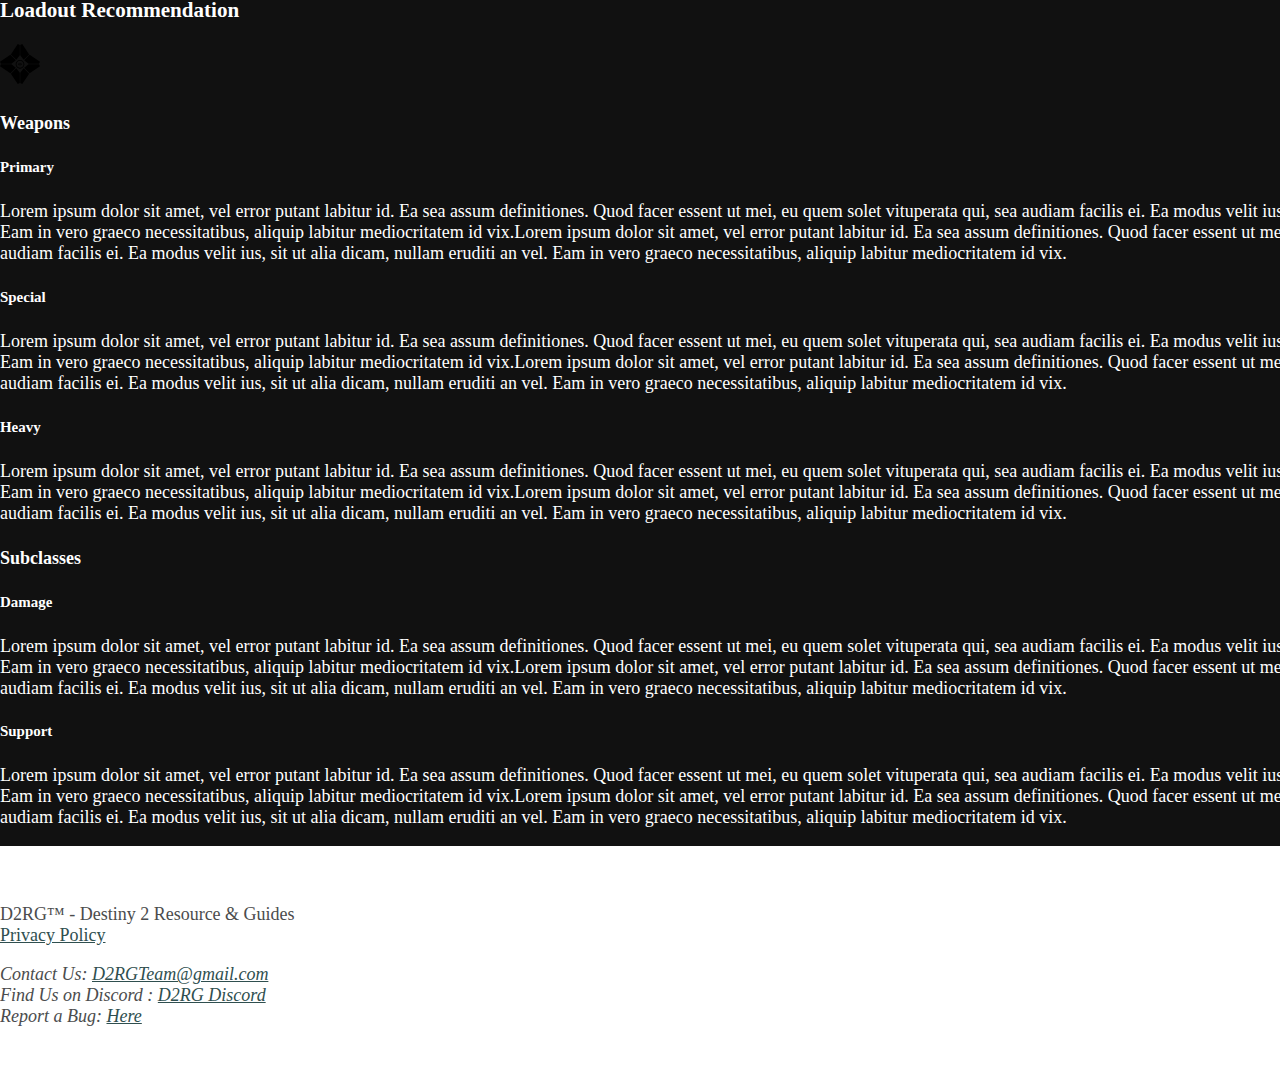
<file: SoW_dungeon.html>
<!DOCTYPE html>
<html lang="en">
<!-- ======== METADATA AREA ======== -->	
<head> 
	<meta charset="UTF-8">  
	<meta name="author" content='Bradley Grove - 10450326'>
	<meta name="description" content="Destiny 2 Game Resource Site">
	<title> Dungeon - Destiny 2 Resources &#38;  Guides</title>
	<link rel="icon" href=" images/destiny-icons-master/general/pursuits.svg" type="image/svg"  >
	<link rel="preconnect" href="https://fonts.googleapis.com">
	<link rel="preconnect" href="https://fonts.gstatic.com" crossorigin>
	<link href="https://fonts.googleapis.com/css2?family=Open+Sans:ital,wght@0,300;0,700;1,300;1,700&display=swap" rel="stylesheet">
	<link rel="stylesheet" href="styles.css" >
</head>
<body>
<div id="dungeonwrapper">
<!-- ======== HEADER AREA ======== -->
	<header>
		<a href="index.html"><img src="images/logo.svg" alt="Destiny 2 Resource & Guides" width="500" height="500" ></a>
		<h1><a href="index.html"> Destiny 2 Resources &#38;  Guides </a></h1>
	</header>
<h2> Dungeon Breakdown </h2>

<!-- ======== MAIN NAVIGATION AREA ======== -->
<!-- ======== Description:  Navigation Area for SoW_Dungeon Page ======== -->
<!-- ======== Possible improvements:  ? ======== -->	
	<nav>
		<ul>
			<li><a href= "about.html" title="About Us"> About Us</a></li>
			<li><a href= "resources.html" title="Destiny 2 Resources" >Destiny 2 Resources</a> </li>
			<li><a href= "guides.html" title="Destiny 2 Guides" >Destiny 2 Guides</a> </li>
			<li><a href= "contact.html" title="Click here to talk to us"> Contact Us</a></li>
			<li><a href= "credits.html" title="Click here to see content credit"> Credits </a></li>
		</ul>
	</nav>


<!-- ======== SUB NAVIGATION AREA ======== -->
<!-- ======== Description: Sub Navigation Area for SoW_Dungeon Page (likely the drop down box elements) ======== -->
<!-- ======== Possible improvements:  ======== -->	
	<h2 id="submenu1"> Getting Started </h2>
		<ul>
			<li><span>Dungeon: Spire of the Watcher</span></li>
			<li><a href= "RoN_raid.html" title="Raid"> Raid: Root of Nightmares</a></li>
			<li><a href= "generalresources.html" title="Good to Know information" > General Resources</a></li>
		</ul>
	

<!-- ======== PAGE NAVIGATION AREA ======== -->
<!-- ======== Description:  Page Navigation Area for SoW_Dungeon Page ======== -->
<!-- ======== Possible improvements:  Breadcrumbs for back tracking ======== -->	
	<div class="internal-nav">
		<h2> Encounters </h2>
			<ul>
				<li><a href="#opening-sequence">Dungeon Introduction</a></li>
				<li><a href="#encounter-1">Encounter 1: Spire Ascent</a></li>
				<li><a href="#encounter-2">Encounter 2: Akelous, the Siren’s Currentn</a></li>
				<li><a href="#encounter-3">Encounter 3: The Descent</a></li>
				<li><a href="#encounter-4">Encounter 4: Persys, Primordial Ruin</a></li>
			</ul>
	</div>
	
<main>
<!-- ======== CONTENT AREA 1 ======== -->
<!-- ======== Description:  Content Area for SoW_Dungeon Page ======== -->
<!-- ======== Possible improvements:  Lack of images to enhance text improve with light opacity images in headings? ======== -->
	
	<article> <!-- Big Article Section Comprised on all sections of the same raid --> 
		<section>
			<h2 class="heading">Spire of the Watcher</h2>
			<h3 class="subheading">Dungeon</h3>
				<div class="center-img"><img src="images/destiny-icons-master/explore/raid_complex.svg" alt="Spire of the Watcher" width="160" height="160"></div>
				<p>Lorem ipsum dolor sit amet, vel error putant labitur id. Ea sea assum definitiones. Quod facer essent ut mei, eu quem solet vituperata qui, sea audiam facilis ei. Ea modus velit ius, sit ut alia dicam, nullam eruditi an vel. Eam in vero graeco necessitatibus, aliquip labitur mediocritatem id vix.Lorem ipsum dolor sit amet, vel error putant labitur id. Ea sea assum definitiones. Quod facer essent ut mei, eu quem solet vituperata qui, sea audiam facilis ei. Ea modus velit ius, sit ut alia dicam, nullam eruditi an vel. Eam in vero graeco necessitatibus, aliquip labitur mediocritatem id vix.Lorem ipsum dolor sit amet, vel error putant labitur id. Ea sea assum definitiones. Quod facer essent ut mei, eu quem solet vituperata qui, sea audiam facilis ei. Ea modus velit ius, sit ut alia dicam, nullam eruditi an vel. Eam in vero graeco necessitatibus, aliquip labitur mediocritatem id vix.Lorem ipsum dolor sit amet, vel error putant labitur id. Ea sea assum definitiones. Quod facer essent ut mei, eu quem solet vituperata qui, sea audiam facilis ei. Ea modus velit ius, sit ut alia dicam, nullam eruditi an vel. Eam in vero graeco necessitatibus, aliquip labitur mediocritatem id vix.
				</p>

		</section>
		
		<section>
			<h2 id="opening-sequence">Opening Sequence</h2>
				<a><img src="images/destiny-icons-master/explore/quest_flag.svg" alt="SoW Opening Sequence" width="80" height="80"></a>
				<h3>Goal: Power &#38; Cable managment</h3>
					<p>Minotuars drop pool of power on the ground when killed. Arctian buff recieved to activate power node. Power up node powers up node with damage and returns time on damage. If wires yellow, activate in order. Red wires activate all nodes in time. First one in the chain is all the same. Follow yellow wire to next node. Turns blue if correct. 
					</p>
					
				<h3>Tips &#38; Tricks</h3>
					<p>Lorem ipsum dolor sit amet, vel error putant labitur id. Ea sea assum definitiones. Quod facer essent ut mei, eu quem solet vituperata qui, sea audiam facilis ei. Ea modus velit ius, sit ut alia dicam, nullam eruditi an vel. Eam in vero graeco necessitatibus, aliquip labitur mediocritatem id vix.Lorem ipsum dolor sit amet, vel error putant labitur id. Ea sea assum definitiones. Quod facer essent ut mei, eu quem solet vituperata qui, sea audiam facilis ei. Ea modus velit ius, sit ut alia dicam, nullam eruditi an vel. Eam in vero graeco necessitatibus, aliquip labitur mediocritatem id vix.Lorem ipsum dolor sit amet, vel error putant labitur id. Ea sea assum definitiones. Quod facer essent ut mei, eu quem solet vituperata qui, sea audiam facilis ei. Ea modus velit ius, sit ut alia dicam, nullam eruditi an vel. Eam in vero graeco necessitatibus, aliquip labitur mediocritatem id vix.
				</p>
				
				<h3>Loadout Recommendation</h3>
					<a><img src="images/destiny-icons-master/general/ghost.svg" alt="Loadouts" width="40" height="40"></a> 
					<h4>Weapons</h4>
						<h5>Primary</h5>
							<p>Lorem ipsum dolor sit amet, vel error putant labitur id. Ea sea assum definitiones. Quod facer essent ut mei, eu quem solet vituperata qui, sea audiam facilis ei. Ea modus velit ius, sit ut alia dicam, nullam eruditi an vel. Eam in vero graeco necessitatibus, aliquip labitur mediocritatem id vix.Lorem ipsum dolor sit amet, vel error putant labitur id. Ea sea assum definitiones. Quod facer essent ut mei, eu quem solet vituperata qui, sea audiam facilis ei. Ea modus velit ius, sit ut alia dicam, nullam eruditi an vel. Eam in vero graeco necessitatibus, aliquip labitur mediocritatem id vix.</p>
						<h5>Special</h5>
							<p>Lorem ipsum dolor sit amet, vel error putant labitur id. Ea sea assum definitiones. Quod facer essent ut mei, eu quem solet vituperata qui, sea audiam facilis ei. Ea modus velit ius, sit ut alia dicam, nullam eruditi an vel. Eam in vero graeco necessitatibus, aliquip labitur mediocritatem id vix.Lorem ipsum dolor sit amet, vel error putant labitur id. Ea sea assum definitiones. Quod facer essent ut mei, eu quem solet vituperata qui, sea audiam facilis ei. Ea modus velit ius, sit ut alia dicam, nullam eruditi an vel. Eam in vero graeco necessitatibus, aliquip labitur mediocritatem id vix.</p>
						<h5>Heavy</h5>
							<p>Lorem ipsum dolor sit amet, vel error putant labitur id. Ea sea assum definitiones. Quod facer essent ut mei, eu quem solet vituperata qui, sea audiam facilis ei. Ea modus velit ius, sit ut alia dicam, nullam eruditi an vel. Eam in vero graeco necessitatibus, aliquip labitur mediocritatem id vix.Lorem ipsum dolor sit amet, vel error putant labitur id. Ea sea assum definitiones. Quod facer essent ut mei, eu quem solet vituperata qui, sea audiam facilis ei. Ea modus velit ius, sit ut alia dicam, nullam eruditi an vel. Eam in vero graeco necessitatibus, aliquip labitur mediocritatem id vix.</p>
					<h4>Subclasses </h4>
						<h5>Damage</h5>
							<p>Lorem ipsum dolor sit amet, vel error putant labitur id. Ea sea assum definitiones. Quod facer essent ut mei, eu quem solet vituperata qui, sea audiam facilis ei. Ea modus velit ius, sit ut alia dicam, nullam eruditi an vel. Eam in vero graeco necessitatibus, aliquip labitur mediocritatem id vix.Lorem ipsum dolor sit amet, vel error putant labitur id. Ea sea assum definitiones. Quod facer essent ut mei, eu quem solet vituperata qui, sea audiam facilis ei. Ea modus velit ius, sit ut alia dicam, nullam eruditi an vel. Eam in vero graeco necessitatibus, aliquip labitur mediocritatem id vix.</p>
						<h5>Support</h5>
							<p>Lorem ipsum dolor sit amet, vel error putant labitur id. Ea sea assum definitiones. Quod facer essent ut mei, eu quem solet vituperata qui, sea audiam facilis ei. Ea modus velit ius, sit ut alia dicam, nullam eruditi an vel. Eam in vero graeco necessitatibus, aliquip labitur mediocritatem id vix.Lorem ipsum dolor sit amet, vel error putant labitur id. Ea sea assum definitiones. Quod facer essent ut mei, eu quem solet vituperata qui, sea audiam facilis ei. Ea modus velit ius, sit ut alia dicam, nullam eruditi an vel. Eam in vero graeco necessitatibus, aliquip labitur mediocritatem id vix.</p>
		</section>
		
		<section>
			<h2 id="encounter-1">Encounter 1: Spire Ascent</h2>
				<a><img src="images/destiny-icons-master/explore/quest_flag.svg" alt="Encounter 1: Spire Ascent" width="80" height="80"></a> 
				<h3>Goal: Ascend the Spire</h3>
					<p>Ascend spire by activating elevators. 2 winding wires per floor to ascend to the top of the spire. Complete 6 circuits across 3 floors to finish. Is a wind up to the first boss. Rewards loot.</p> 
					
				<h3>Tips &#38; Tricks</h3>
					<p>Lorem ipsum dolor sit amet, vel error putant labitur id. Ea sea assum definitiones. Quod facer essent ut mei, eu quem solet vituperata qui, sea audiam facilis ei. Ea modus velit ius, sit ut alia dicam, nullam eruditi an vel. Eam in vero graeco necessitatibus, aliquip labitur mediocritatem id vix.Lorem ipsum dolor sit amet, vel error putant labitur id. Ea sea assum definitiones. Quod facer essent ut mei, eu quem solet vituperata qui, sea audiam facilis ei. Ea modus velit ius, sit ut alia dicam, nullam eruditi an vel. Eam in vero graeco necessitatibus, aliquip labitur mediocritatem id vix.Lorem ipsum dolor sit amet, vel error putant labitur id. Ea sea assum definitiones. Quod facer essent ut mei, eu quem solet vituperata qui, sea audiam facilis ei. Ea modus velit ius, sit ut alia dicam, nullam eruditi an vel. Eam in vero graeco necessitatibus, aliquip labitur mediocritatem id vix.
				</p>
				
				<h3>Loadout Recommendation</h3>
					<a><img src="images/destiny-icons-master/general/ghost.svg" alt="Loadouts" width="40" height="40"></a> 
					<h4>Weapons</h4>
						<h5>Primary</h5>
							<p>Lorem ipsum dolor sit amet, vel error putant labitur id. Ea sea assum definitiones. Quod facer essent ut mei, eu quem solet vituperata qui, sea audiam facilis ei. Ea modus velit ius, sit ut alia dicam, nullam eruditi an vel. Eam in vero graeco necessitatibus, aliquip labitur mediocritatem id vix.Lorem ipsum dolor sit amet, vel error putant labitur id. Ea sea assum definitiones. Quod facer essent ut mei, eu quem solet vituperata qui, sea audiam facilis ei. Ea modus velit ius, sit ut alia dicam, nullam eruditi an vel. Eam in vero graeco necessitatibus, aliquip labitur mediocritatem id vix.</p>
						<h5>Special</h5>
							<p>Lorem ipsum dolor sit amet, vel error putant labitur id. Ea sea assum definitiones. Quod facer essent ut mei, eu quem solet vituperata qui, sea audiam facilis ei. Ea modus velit ius, sit ut alia dicam, nullam eruditi an vel. Eam in vero graeco necessitatibus, aliquip labitur mediocritatem id vix.Lorem ipsum dolor sit amet, vel error putant labitur id. Ea sea assum definitiones. Quod facer essent ut mei, eu quem solet vituperata qui, sea audiam facilis ei. Ea modus velit ius, sit ut alia dicam, nullam eruditi an vel. Eam in vero graeco necessitatibus, aliquip labitur mediocritatem id vix.</p>
						<h5>Heavy</h5>
							<p>Lorem ipsum dolor sit amet, vel error putant labitur id. Ea sea assum definitiones. Quod facer essent ut mei, eu quem solet vituperata qui, sea audiam facilis ei. Ea modus velit ius, sit ut alia dicam, nullam eruditi an vel. Eam in vero graeco necessitatibus, aliquip labitur mediocritatem id vix.Lorem ipsum dolor sit amet, vel error putant labitur id. Ea sea assum definitiones. Quod facer essent ut mei, eu quem solet vituperata qui, sea audiam facilis ei. Ea modus velit ius, sit ut alia dicam, nullam eruditi an vel. Eam in vero graeco necessitatibus, aliquip labitur mediocritatem id vix.</p>
					<h4>Subclasses </h4>
						<h5>Damage</h5>
							<p>Lorem ipsum dolor sit amet, vel error putant labitur id. Ea sea assum definitiones. Quod facer essent ut mei, eu quem solet vituperata qui, sea audiam facilis ei. Ea modus velit ius, sit ut alia dicam, nullam eruditi an vel. Eam in vero graeco necessitatibus, aliquip labitur mediocritatem id vix.Lorem ipsum dolor sit amet, vel error putant labitur id. Ea sea assum definitiones. Quod facer essent ut mei, eu quem solet vituperata qui, sea audiam facilis ei. Ea modus velit ius, sit ut alia dicam, nullam eruditi an vel. Eam in vero graeco necessitatibus, aliquip labitur mediocritatem id vix.</p>
						<h5>Support</h5>
							<p>Lorem ipsum dolor sit amet, vel error putant labitur id. Ea sea assum definitiones. Quod facer essent ut mei, eu quem solet vituperata qui, sea audiam facilis ei. Ea modus velit ius, sit ut alia dicam, nullam eruditi an vel. Eam in vero graeco necessitatibus, aliquip labitur mediocritatem id vix.Lorem ipsum dolor sit amet, vel error putant labitur id. Ea sea assum definitiones. Quod facer essent ut mei, eu quem solet vituperata qui, sea audiam facilis ei. Ea modus velit ius, sit ut alia dicam, nullam eruditi an vel. Eam in vero graeco necessitatibus, aliquip labitur mediocritatem id vix.</p>
		</section>
		
		<section>
			<h2 id="encounter-2">Encounter 2:  Akelous, the Siren’s Current</h2>
				<a><img src="images/destiny-icons-master/explore/quest_flag.svg" alt="Encounter 2:  Akelous, the Siren’s Current" width="80" height="80"></a> 
				<h3>Goal: Defeat Akelous </h3>
					<p>Lorem ipsum dolor sit amet, vel error putant labitur id. Ea sea assum definitiones. Quod facer essent ut mei, eu quem solet vituperata qui, sea audiam facilis ei. Ea modus velit ius, sit ut alia dicam, nullam eruditi an vel. Eam in vero graeco necessitatibus, aliquip labitur mediocritatem id vix.Lorem ipsum dolor sit amet, vel error putant labitur id. Ea sea assum definitiones. Quod facer essent ut mei, eu quem solet vituperata qui, sea audiam facilis ei. Ea modus velit ius, sit ut alia dicam, nullam eruditi an vel. Eam in vero graeco necessitatibus, aliquip labitur mediocritatem id vix.</p> 

					
				<h3>Tips &#38; Tricks</h3>
					<p>Lorem ipsum dolor sit amet, vel error putant labitur id. Ea sea assum definitiones. Quod facer essent ut mei, eu quem solet vituperata qui, sea audiam facilis ei. Ea modus velit ius, sit ut alia dicam, nullam eruditi an vel. Eam in vero graeco necessitatibus, aliquip labitur mediocritatem id vix.Lorem ipsum dolor sit amet, vel error putant labitur id. Ea sea assum definitiones. Quod facer essent ut mei, eu quem solet vituperata qui, sea audiam facilis ei. Ea modus velit ius, sit ut alia dicam, nullam eruditi an vel. Eam in vero graeco necessitatibus, aliquip labitur mediocritatem id vix.
				</p>
				
				<h3>Loadout Recommendation</h3>
					<a><img src="images/destiny-icons-master/general/ghost.svg" alt="Loadouts" width="40" height="40"></a> 
					<h4>Weapons</h4>
						<h5>Primary</h5>
							<p>Lorem ipsum dolor sit amet, vel error putant labitur id. Ea sea assum definitiones. Quod facer essent ut mei, eu quem solet vituperata qui, sea audiam facilis ei. Ea modus velit ius, sit ut alia dicam, nullam eruditi an vel. Eam in vero graeco necessitatibus, aliquip labitur mediocritatem id vix.Lorem ipsum dolor sit amet, vel error putant labitur id. Ea sea assum definitiones. Quod facer essent ut mei, eu quem solet vituperata qui, sea audiam facilis ei. Ea modus velit ius, sit ut alia dicam, nullam eruditi an vel. Eam in vero graeco necessitatibus, aliquip labitur mediocritatem id vix.</p>
						<h5>Special</h5>
							<p>Lorem ipsum dolor sit amet, vel error putant labitur id. Ea sea assum definitiones. Quod facer essent ut mei, eu quem solet vituperata qui, sea audiam facilis ei. Ea modus velit ius, sit ut alia dicam, nullam eruditi an vel. Eam in vero graeco necessitatibus, aliquip labitur mediocritatem id vix.Lorem ipsum dolor sit amet, vel error putant labitur id. Ea sea assum definitiones. Quod facer essent ut mei, eu quem solet vituperata qui, sea audiam facilis ei. Ea modus velit ius, sit ut alia dicam, nullam eruditi an vel. Eam in vero graeco necessitatibus, aliquip labitur mediocritatem id vix.</p>
						<h5>Heavy</h5>
							<p>Lorem ipsum dolor sit amet, vel error putant labitur id. Ea sea assum definitiones. Quod facer essent ut mei, eu quem solet vituperata qui, sea audiam facilis ei. Ea modus velit ius, sit ut alia dicam, nullam eruditi an vel. Eam in vero graeco necessitatibus, aliquip labitur mediocritatem id vix.Lorem ipsum dolor sit amet, vel error putant labitur id. Ea sea assum definitiones. Quod facer essent ut mei, eu quem solet vituperata qui, sea audiam facilis ei. Ea modus velit ius, sit ut alia dicam, nullam eruditi an vel. Eam in vero graeco necessitatibus, aliquip labitur mediocritatem id vix.</p>
					<h4>Subclasses </h4>
						<h5>Damage</h5>
							<p>Lorem ipsum dolor sit amet, vel error putant labitur id. Ea sea assum definitiones. Quod facer essent ut mei, eu quem solet vituperata qui, sea audiam facilis ei. Ea modus velit ius, sit ut alia dicam, nullam eruditi an vel. Eam in vero graeco necessitatibus, aliquip labitur mediocritatem id vix.Lorem ipsum dolor sit amet, vel error putant labitur id. Ea sea assum definitiones. Quod facer essent ut mei, eu quem solet vituperata qui, sea audiam facilis ei. Ea modus velit ius, sit ut alia dicam, nullam eruditi an vel. Eam in vero graeco necessitatibus, aliquip labitur mediocritatem id vix.</p>
						<h5>Support</h5>
							<p>Lorem ipsum dolor sit amet, vel error putant labitur id. Ea sea assum definitiones. Quod facer essent ut mei, eu quem solet vituperata qui, sea audiam facilis ei. Ea modus velit ius, sit ut alia dicam, nullam eruditi an vel. Eam in vero graeco necessitatibus, aliquip labitur mediocritatem id vix.Lorem ipsum dolor sit amet, vel error putant labitur id. Ea sea assum definitiones. Quod facer essent ut mei, eu quem solet vituperata qui, sea audiam facilis ei. Ea modus velit ius, sit ut alia dicam, nullam eruditi an vel. Eam in vero graeco necessitatibus, aliquip labitur mediocritatem id vix.</p>
		</section>
		
		<section>
			<h2 id="encounter-3">Encounter 3: The Descent</h2>
				<a><img src="images/destiny-icons-master/explore/quest_flag.svg" alt="Encounter 3: The Descent" width="80" height="80"></a> 
				<h3>Goal: Descend into the Spire </h3>
					<p>Lorem ipsum dolor sit amet, vel error putant labitur id. Ea sea assum definitiones. Quod facer essent ut mei, eu quem solet vituperata qui, sea audiam facilis ei. Ea modus velit ius, sit ut alia dicam, nullam eruditi an vel. Eam in vero graeco necessitatibus, aliquip labitur mediocritatem id vix.</p> 
					
				<h3>Tips &#38; Tricks</h3>
					<p>Lorem ipsum dolor sit amet, vel error putant labitur id. Ea sea assum definitiones. Quod facer essent ut mei, eu quem solet vituperata qui, sea audiam facilis ei. Ea modus velit ius, sit ut alia dicam, nullam eruditi an vel. Eam in vero graeco necessitatibus, aliquip labitur mediocritatem id vix.Lorem ipsum dolor sit amet, vel error putant labitur id. Ea sea assum definitiones. Quod facer essent ut mei, eu quem solet vituperata qui, sea audiam facilis ei. Ea modus velit ius, sit ut alia dicam, nullam eruditi an vel. Eam in vero graeco necessitatibus, aliquip labitur mediocritatem id vix.
				</p>
				
				<h3>Loadout Recommendation</h3>
					<a><img src="images/destiny-icons-master/general/ghost.svg" alt="Loadouts" width="40" height="40"></a> 
					<h4>Weapons</h4>
						<h5>Primary</h5>
							<p>Lorem ipsum dolor sit amet, vel error putant labitur id. Ea sea assum definitiones. Quod facer essent ut mei, eu quem solet vituperata qui, sea audiam facilis ei. Ea modus velit ius, sit ut alia dicam, nullam eruditi an vel. Eam in vero graeco necessitatibus, aliquip labitur mediocritatem id vix.Lorem ipsum dolor sit amet, vel error putant labitur id. Ea sea assum definitiones. Quod facer essent ut mei, eu quem solet vituperata qui, sea audiam facilis ei. Ea modus velit ius, sit ut alia dicam, nullam eruditi an vel. Eam in vero graeco necessitatibus, aliquip labitur mediocritatem id vix.</p>
						<h5>Special</h5>
							<p>Lorem ipsum dolor sit amet, vel error putant labitur id. Ea sea assum definitiones. Quod facer essent ut mei, eu quem solet vituperata qui, sea audiam facilis ei. Ea modus velit ius, sit ut alia dicam, nullam eruditi an vel. Eam in vero graeco necessitatibus, aliquip labitur mediocritatem id vix.Lorem ipsum dolor sit amet, vel error putant labitur id. Ea sea assum definitiones. Quod facer essent ut mei, eu quem solet vituperata qui, sea audiam facilis ei. Ea modus velit ius, sit ut alia dicam, nullam eruditi an vel. Eam in vero graeco necessitatibus, aliquip labitur mediocritatem id vix.</p>
						<h5>Heavy</h5>
							<p>Lorem ipsum dolor sit amet, vel error putant labitur id. Ea sea assum definitiones. Quod facer essent ut mei, eu quem solet vituperata qui, sea audiam facilis ei. Ea modus velit ius, sit ut alia dicam, nullam eruditi an vel. Eam in vero graeco necessitatibus, aliquip labitur mediocritatem id vix.Lorem ipsum dolor sit amet, vel error putant labitur id. Ea sea assum definitiones. Quod facer essent ut mei, eu quem solet vituperata qui, sea audiam facilis ei. Ea modus velit ius, sit ut alia dicam, nullam eruditi an vel. Eam in vero graeco necessitatibus, aliquip labitur mediocritatem id vix.</p>
					<h4>Subclasses </h4>
						<h5>Damage</h5>
							<p>Lorem ipsum dolor sit amet, vel error putant labitur id. Ea sea assum definitiones. Quod facer essent ut mei, eu quem solet vituperata qui, sea audiam facilis ei. Ea modus velit ius, sit ut alia dicam, nullam eruditi an vel. Eam in vero graeco necessitatibus, aliquip labitur mediocritatem id vix.Lorem ipsum dolor sit amet, vel error putant labitur id. Ea sea assum definitiones. Quod facer essent ut mei, eu quem solet vituperata qui, sea audiam facilis ei. Ea modus velit ius, sit ut alia dicam, nullam eruditi an vel. Eam in vero graeco necessitatibus, aliquip labitur mediocritatem id vix.</p>
						<h5>Support</h5>
							<p>Lorem ipsum dolor sit amet, vel error putant labitur id. Ea sea assum definitiones. Quod facer essent ut mei, eu quem solet vituperata qui, sea audiam facilis ei. Ea modus velit ius, sit ut alia dicam, nullam eruditi an vel. Eam in vero graeco necessitatibus, aliquip labitur mediocritatem id vix.Lorem ipsum dolor sit amet, vel error putant labitur id. Ea sea assum definitiones. Quod facer essent ut mei, eu quem solet vituperata qui, sea audiam facilis ei. Ea modus velit ius, sit ut alia dicam, nullam eruditi an vel. Eam in vero graeco necessitatibus, aliquip labitur mediocritatem id vix.</p>
		</section>
		
		<section>
			<h2 id="encounter-4">Encounter 4: Persys, Primordial Ruin</h2>
				<a><img src="images/destiny-icons-master/explore/quest_flag.svg" alt="Encounter 4: Persys, Primordial Ruin" width="80" height="80"></a>
				<h3>Goal 4: Defeat Persys </h3>
					<p>Lorem ipsum dolor sit amet, vel error putant labitur id. Ea sea assum definitiones. Quod facer essent ut mei, eu quem solet vituperata qui, sea audiam facilis ei. Ea modus velit ius, sit ut alia dicam, nullam eruditi an vel. Eam in vero graeco necessitatibus, aliquip labitur mediocritatem id vix.</p> 
					
				<h3>Tips &#38; Tricks</h3>
					<p>Lorem ipsum dolor sit amet, vel error putant labitur id. Ea sea assum definitiones. Quod facer essent ut mei, eu quem solet vituperata qui, sea audiam facilis ei. Ea modus velit ius, sit ut alia dicam, nullam eruditi an vel. Eam in vero graeco necessitatibus, aliquip labitur mediocritatem id vix.Lorem ipsum dolor sit amet, vel error putant labitur id. Ea sea assum definitiones. Quod facer essent ut mei, eu quem solet vituperata qui, sea audiam facilis ei. Ea modus velit ius, sit ut alia dicam, nullam eruditi an vel. Eam in vero graeco necessitatibus, aliquip labitur mediocritatem id vix.
				</p>
				
				<h3>Loadout Recommendation</h3>
					<a><img src="images/destiny-icons-master/general/ghost.svg" alt="Loadouts" width="40" height="40"></a> 
					<h4>Weapons</h4>
						<h5>Primary</h5>
							<p>Lorem ipsum dolor sit amet, vel error putant labitur id. Ea sea assum definitiones. Quod facer essent ut mei, eu quem solet vituperata qui, sea audiam facilis ei. Ea modus velit ius, sit ut alia dicam, nullam eruditi an vel. Eam in vero graeco necessitatibus, aliquip labitur mediocritatem id vix.Lorem ipsum dolor sit amet, vel error putant labitur id. Ea sea assum definitiones. Quod facer essent ut mei, eu quem solet vituperata qui, sea audiam facilis ei. Ea modus velit ius, sit ut alia dicam, nullam eruditi an vel. Eam in vero graeco necessitatibus, aliquip labitur mediocritatem id vix.</p>
						<h5>Special</h5>
							<p>Lorem ipsum dolor sit amet, vel error putant labitur id. Ea sea assum definitiones. Quod facer essent ut mei, eu quem solet vituperata qui, sea audiam facilis ei. Ea modus velit ius, sit ut alia dicam, nullam eruditi an vel. Eam in vero graeco necessitatibus, aliquip labitur mediocritatem id vix.Lorem ipsum dolor sit amet, vel error putant labitur id. Ea sea assum definitiones. Quod facer essent ut mei, eu quem solet vituperata qui, sea audiam facilis ei. Ea modus velit ius, sit ut alia dicam, nullam eruditi an vel. Eam in vero graeco necessitatibus, aliquip labitur mediocritatem id vix.</p>
						<h5>Heavy</h5>
							<p>Lorem ipsum dolor sit amet, vel error putant labitur id. Ea sea assum definitiones. Quod facer essent ut mei, eu quem solet vituperata qui, sea audiam facilis ei. Ea modus velit ius, sit ut alia dicam, nullam eruditi an vel. Eam in vero graeco necessitatibus, aliquip labitur mediocritatem id vix.Lorem ipsum dolor sit amet, vel error putant labitur id. Ea sea assum definitiones. Quod facer essent ut mei, eu quem solet vituperata qui, sea audiam facilis ei. Ea modus velit ius, sit ut alia dicam, nullam eruditi an vel. Eam in vero graeco necessitatibus, aliquip labitur mediocritatem id vix.</p>
					<h4>Subclasses </h4>
						<h5>Damage</h5>
							<p>Lorem ipsum dolor sit amet, vel error putant labitur id. Ea sea assum definitiones. Quod facer essent ut mei, eu quem solet vituperata qui, sea audiam facilis ei. Ea modus velit ius, sit ut alia dicam, nullam eruditi an vel. Eam in vero graeco necessitatibus, aliquip labitur mediocritatem id vix.Lorem ipsum dolor sit amet, vel error putant labitur id. Ea sea assum definitiones. Quod facer essent ut mei, eu quem solet vituperata qui, sea audiam facilis ei. Ea modus velit ius, sit ut alia dicam, nullam eruditi an vel. Eam in vero graeco necessitatibus, aliquip labitur mediocritatem id vix.</p>
						<h5>Support</h5>
							<p>Lorem ipsum dolor sit amet, vel error putant labitur id. Ea sea assum definitiones. Quod facer essent ut mei, eu quem solet vituperata qui, sea audiam facilis ei. Ea modus velit ius, sit ut alia dicam, nullam eruditi an vel. Eam in vero graeco necessitatibus, aliquip labitur mediocritatem id vix.Lorem ipsum dolor sit amet, vel error putant labitur id. Ea sea assum definitiones. Quod facer essent ut mei, eu quem solet vituperata qui, sea audiam facilis ei. Ea modus velit ius, sit ut alia dicam, nullam eruditi an vel. Eam in vero graeco necessitatibus, aliquip labitur mediocritatem id vix.</p>
		</section>
		
		
	</article>	



	
<!-- ============ SIDEBAR AREA ================= -->	
<!-- ======== Description:  Side Bar Area for SoW_Dungeon Page for future web page======== -->
<!-- ======== Possible improvements: Loot table per encounter as scrolling & breadcrumbs for back tracking ======== -->	

</main>
	
<!-- ======== FOOTER AREA ======== -->
	<footer>
		<p>
			D2RG&#8482; - Destiny 2 Resource & Guides  <br>
			<a href="docs/private_policy.pdf">Privacy Policy </a> 
		</p>
		<address>
			Contact Us: <a href="mailto:D2RGTeam@gmail.com"> D2RGTeam@gmail.com</a><br>
			Find Us on Discord : <a href="https://discord.gg/VFhDZWS2"> D2RG Discord</a><br>
			Report a Bug: <a href="contact.html">Here</a>
		</address>
	</footer>


</div>
</body>
</html>
</file>
<file: styles.css>
/* Author: Bradley Grove 10450326
Date: 24/05/2023
Version: Final
*/

/*
COLOURS
#000000 - Black ( For text )
#2f261d - brown
#225c71 - dark teal
#c62d03 - burnt red
#FFFFFF - white
#5A5A5A - dark grey
#696969 - dim grey
#2F4F4F - slate grey
#36454F - charcoal
#0D090A - darker grey
#111111 - darkest grey
filter: invert(100%) sepia(13%) saturate(614%) hue-rotate(263deg) brightness(113%) contrast(100%); - white (Turns an SVG white using a filter comand with class embeddeded the img tag)
filter: invert(17%) sepia(72%) saturate(6806%) hue-rotate(357deg) brightness(100%) contrast(116%); - red
@media
*/


@import url('https://fonts.googleapis.com/css2?family=Open+Sans:ital,wght@0,300;0,700;1,300;1,700&display=swap');

/* For your own assignment website, or any future websites, embedding fonts in the actual HTML documents is a preferable method. */

/*
====================================================================================================================
====================================================================================================================
==================================================================================================================== 
*/

/* 
============== GLOBAL STYLES ============== 
*/
html {
	
}

body {
	/*background:linear-gradient(90deg,rgba(56,189,248,0), #707070 50%,rgba(236,72,153,0));*/
	background-color:#111111;
	font-size: 1.125em;
	font-weight: 300;
	font-family: 'gepestev', gepestev;
	color: #FFFFFF; /* White*/
	width: 87.5em;
	margin: 0 auto;
	position: relative;
}

h1 {
	font-size: 3em;
	/* em unit is a relative unit and the font size is relative to the font-size of the element (3x) */
	font-weight:700;
}

h2 {
	font-size: 1.6em;
	/* 60% larger than default */
	font-weight:700;
}

a {
	color: #2F4F4F; /* probs change */
}
a:visited {
	color: #c62d03; 
}
a:hover {
  color: #FFFFFF;
  
}

/* 
====================================================================================================================
====================================================================================================================
==================================================================================================================== 
*/

/* 
============== Classes ============== 
*/

.wrapper{
	width: 87.5em;
	margin: 0 auto;
	position: relative;
}

.container {
  position: relative;
  text-align: center;
  color: #FFFFFF;
}

.centered {
  position: absolute;
  top: 50%;
  left: 50%;
  transform: translate(-50%, -50%);
}

.heading{
	text-align: center;
	font-size: 2.75em;
	font-weight:700;
	color: #c62d03 ;
}

.subheading{
	text-align: center;
	font-size: 1.75em;
	font-weight:300;
	color: #c62d03 ;
	
}

.basic-article{
	text-align: center;
	padding: 0em 0em 0.625em 0em;
}

.filter-white{
	filter: invert(100%) sepia(13%) saturate(614%) hue-rotate(263deg) brightness(113%) contrast(100%);
}

.center-img{
	display: flex;
	justify-content: center;
	
}



/*
====================================================================================================================
====================================================================================================================
==================================================================================================================== 
*/

/* 
============== HEADER ============== 
*/

header {
	background: #0D090A;
	height:4.25em;
	color: #ffffff;
}


header h1 {
	visibility: hidden;
}

header img {
	position: relative;
	width: 12.25em ;
	height: 10.25em ;
	top: -3em; left: 6.5em;
	z-index: 1;
	filter: invert(100%) sepia(13%) saturate(614%) hue-rotate(263deg) brightness(113%) contrast(100%);
	
}




/* 
============== FOOTER ============== 
*/

footer {
  padding:40px 0;
  background-color:#ffffff;
  color:#4b4c4d;
}


/*
====================================================================================================================
====================================================================================================================
==================================================================================================================== 
*/

/* 
============== NAVIGATION ============== 
*/
nav{
	background-color: #0D090A;
	position: absolute;
	top: 0em; 
	left: 18.75em;
	width: 43.75em; 
	padding-top:0.3125em;
	padding-bottom:5px;
}
nav ul {
	padding-left: 0.3125em;
	padding-right: 0.3125em;
	list-style-type:none;
}

nav li {
	display: inline;
}


nav a {
	color: #ffffff;
	text-decoration: none;
	padding: 0.625em 1.25em 0.9375em 1.25em;
	transition: text-shadow .25s ease-in-out, color .25s ease; /* transition to add a subtle delay when hovering links in navigation*/
	transition-property: text-shadow, color;
	transition-duration: 0.25s, 0.25s; /*transition duration*/
	transition-timing-function: ease-in-out, ease; 
	transition-delay: 0s, 0s; /*  delay amount */
}

nav a:visited{
	color: #ffffff;
}

nav a:hover{
	color: #FFFFF;
	text-shadow:  0 0 0.4375em #ffff;
	
}

nav span {
	padding: 0.625em 1.25em 0.9375em 1.25em;
	background-color: rgba(90, 90, 90, 0.3);
	color: #ffffff;
	border-radius: 0.9375em;
	
	
	
}

/*
====================================================================================================================
====================================================================================================================
==================================================================================================================== 
*/

/* 
============== HOMEPAGE (INDEX.HMTL) ============== 
============== INDEX CONTENT 1 ============== 
*/




#welcome h2 {
	font-size: 3em;
	font-weight: 500;
}

#welcome p {
	font-size: 1.6em;
	font-weight: 300;
}


#welcome img {
	width: 87.5em;
}

#welcome section {
	padding: 0em 1.25em; /* Top/Bot & Left/Right*/
	
	
} 

#players {
	padding: 0.625emx 0em;
	text-align: center;
}


/* 
============== INDEX CONTENT 2 ============== 
*/

#resources {
	display: flex;
	flex-direction: row;
	/*padding-top: 30px;
	padding-bottom: 30px; is this the same?*/ 
	margin: 1.875em 0em;
	text-align: center;
}

#resources img{
	width: 10.25em ;
	height: 10.25em ;
	
	

}

#resources section{
	text-align: left;
	padding-left: 1.25em

}

#guides {
	display: flex;
	flex-direction: row;
	/*padding-top: 30px;
	padding-bottom: 30px; is this the same?*/ 
	margin: 1.875em 0em;
	text-align: center;
}

#guides img{
	width: 10.25em ;
	height: 10.25em ;
	

}

#guides section{
	text-align: left;
	padding-left: 1.25em

}

/* 
============== INDEX SIDEBAR ============== 
*/
/* 
============== INDEX SIDEBAR > BLOCKQUOTE ============== 
*/

aside {
	background: blue;
}

#qotd h2 {
	padding: 0.625emx 0em;
	text-align: center;
	background: #5A5A5A;
	font-size: 3.25em;
	font-weight: 700;
}

#qotd img {
	filter: invert(17%) sepia(72%) saturate(6806%) hue-rotate(357deg) brightness(100%) contrast(116%);
}


blockquote {
	margin-bottom: 0;
	margin-top: 0;
	align-self: flex-end;
	padding: 1.875em 1.875em 1.875em 1.875em;
}



/*
====================================================================================================================
=================================================== PAGE BREAK =====================================================
==================================================================================================================== 
*/

/* 
============== ABOUT PAGE (ABOUT.HMTL) ============== 
============== CONTENT 1 ============== 
*/


/* 
============== CONTENT 2 ============== 
*/

/* 
============== SIDEBAR ============== 
*/

/* 
============== SIDEBAR > BLOCKQUOTE ============== 
*/



/*
====================================================================================================================
=================================================== PAGE BREAK =====================================================
==================================================================================================================== 
*/

/* 
============== CONTACT PAGE (CONTACT.HMTL) ============== 
============== CONTENT 1 ============== 
*/

/* 
============== CONTENT 1 ============== 
*/

/* 
============== CONTENT 2 ============== 
*/

/* 
============== SIDEBAR ============== 
*/

/* 
============== SIDEBAR > BLOCKQUOTE ============== 
*/



/*
====================================================================================================================
=================================================== PAGE BREAK =====================================================
==================================================================================================================== 
*/

/* 
============== CREDITS PAGE (CREDITS.HMTL) ============== 
============== CONTENT 1 ============== 
*/

/* 
============== CONTENT 1 ============== 
*/

/* 
============== CONTENT 2 ============== 
*/

/* 
============== SIDEBAR ============== 
*/

/* 
============== SIDEBAR > BLOCKQUOTE ============== 
*/


/*
====================================================================================================================
=================================================== PAGE BREAK =====================================================
==================================================================================================================== 
*/

/* 
============== GUIDES PAGE (GUIDES.HMTL) ============== 
============== CONTENT 1 ============== 
*/

/* 
============== CONTENT 1 ============== 
*/

/* 
============== CONTENT 2 ============== 
*/

/* 
============== SIDEBAR ============== 
*/

/* 
============== SIDEBAR > BLOCKQUOTE ============== 
*/


/*
====================================================================================================================
=================================================== PAGE BREAK =====================================================
==================================================================================================================== 
*/

/* 
============== RESOURCES (RESOURCES.HMTL) ============== 
============== CONTENT 1 ============== 
*/


/* 
============== CONTENT 2 ============== 
*/

/* 
============== SIDEBAR ============== 
*/

/* 
============== SIDEBAR > BLOCKQUOTE ============== 
*/



/*
====================================================================================================================
=================================================== PAGE BREAK =====================================================
==================================================================================================================== 
*/

/* 
============== SUBCLASSES PAGE (SUBCLASSES.HMTL) ============== 
============== CONTENT 1 ============== 
*/

/* 
============== CONTENT 1 ============== 
*/

/* 
============== CONTENT 2 ============== 
*/

/* 
============== SIDEBAR ============== 
*/

/* 
============== SIDEBAR > BLOCKQUOTE ============== 
*/



/*
====================================================================================================================
=================================================== PAGE BREAK =====================================================
==================================================================================================================== 
*/

/* 
============== TITAN PAGE (TITAN.HMTL) ============== 
============== CONTENT 1 ============== 
*/

/* 
============== CONTENT 1 ============== 
*/

/* 
============== CONTENT 2 ============== 
*/

/* 
============== SIDEBAR ============== 
*/

/* 
============== SIDEBAR > BLOCKQUOTE ============== 
*/




/*
====================================================================================================================
=================================================== PAGE BREAK =====================================================
==================================================================================================================== 
*/

/* 
============== HUNTER PAGE (HUNTER.HMTL) ============== 
============== CONTENT 1 ============== 
*/

/* 
============== CONTENT 1 ============== 
*/

/* 
============== CONTENT 2 ============== 
*/

/* 
============== SIDEBAR ============== 
*/

/* 
============== SIDEBAR > BLOCKQUOTE ============== 
*/


/*
====================================================================================================================
=================================================== PAGE BREAK =====================================================
==================================================================================================================== 
*/

/* 
============== WARLOCK PAGE (WARLOCK.HMTL) ============== 
============== CONTENT 1 ============== 
*/

/* 
============== CONTENT 1 ============== 
*/

/* 
============== CONTENT 2 ============== 
*/

/* 
============== SIDEBAR ============== 
*/

/* 
============== SIDEBAR > BLOCKQUOTE ============== 
*/



/*
====================================================================================================================
=================================================== PAGE BREAK =====================================================
==================================================================================================================== 
*/

/* 
============== SOW PAGE (SOW_DUNGEON.HMTL) ============== 
============== CONTENT 1 ============== 
*/

/* 
============== CONTENT 1 ============== 
*/

/* 
============== CONTENT 2 ============== 
*/

/* 
============== SIDEBAR ============== 
*/

/* 
============== SIDEBAR > BLOCKQUOTE ============== 
*/


/*
====================================================================================================================
=================================================== PAGE BREAK =====================================================
==================================================================================================================== 
*/

/* 
============== RON PAGE (RON_RAID.HMTL) ============== 
============== CONTENT 1 ============== 
*/

.internal-nav {
	display: flex;
	justify-content: center;
}
.internal-nav ul {
	padding-left: 0.3125em;
	padding-right: 0.3125em;
	list-style-type:none;
}

.internal-nav li {
	display: inline;
}

.internal-nav h2 {
	display: none;  /*  must change */
}

.internal-nav a {
	color: #ffffff;
	text-decoration: none;
	padding: 0.625em 1.25em 0.9375em 1.25em;
	transition: text-shadow .25s ease-in-out, color .25s ease; /* transition to add a subtle delay when hovering links in navigation*/
	transition-property: text-shadow, color;
	transition-duration: 0.25s, 0.25s; /*transition duration*/
	transition-timing-function: ease-in-out, ease; 
	transition-delay: 0s, 0s; /*  delay amount */
}

.internal-nav a:visited{
	color: #ffffff;
}

.internal-nav a:hover{
	color: #FFFFF;
	text-shadow:  
	0 0 0.4375em #c62d03,
	0 0 0.7375em #c62d03,
	0 0 1.2375em #c62d03;
	
}




.subclass-nav {  
	display: grid;
	grid-template-columns: auto auto auto auto auto auto;
	grid-template-rows: auto auto;
	gap: 2em 4em;
	grid-auto-flow: row;
	justify-content: center;
	justify-items: center;
	grid-template-areas:
		"title title title title title ."
		"one two three four five .";
}

.title { grid-area: title; }

.one { grid-area: one; }

.two { grid-area: two; }

.three { grid-area: three; }

.four { grid-area: four; }

.five { grid-area: five; }







/* 
============== CONTENT 2 ============== 
*/

/* 
============== SIDEBAR ============== 
*/

/* 
============== SIDEBAR > BLOCKQUOTE ============== 
*/



/*
====================================================================================================================
=================================================== PAGE BREAK =====================================================
==================================================================================================================== 
*/

/* 
============== GENERAL RESOURCES PAGE (GENERAL RESOURCES.HMTL) ============== 
============== CONTENT 1 ============== 
*/

/* 
============== CONTENT 1 ============== 
*/

/* 
============== CONTENT 2 ============== 
*/

/* 
============== SIDEBAR ============== 
*/

/* 
============== SIDEBAR > BLOCKQUOTE ============== 
*/





/*
====================================================================================================================
=================================================== PAGE BREAK =====================================================
==================================================================================================================== 
*/

/* 
==============  BLANK PAGE (BLANK.HMTL) ============== 
============== CONTENT 1 ============== 
*/

/* 
============== CONTENT 1 ============== 
*/

/* 
============== CONTENT 2 ============== 
*/

/* 
============== SIDEBAR ============== 
*/

/* 
============== SIDEBAR > BLOCKQUOTE ============== 
*/

/* 
============== FOOTER ============== 
*/
</file>
